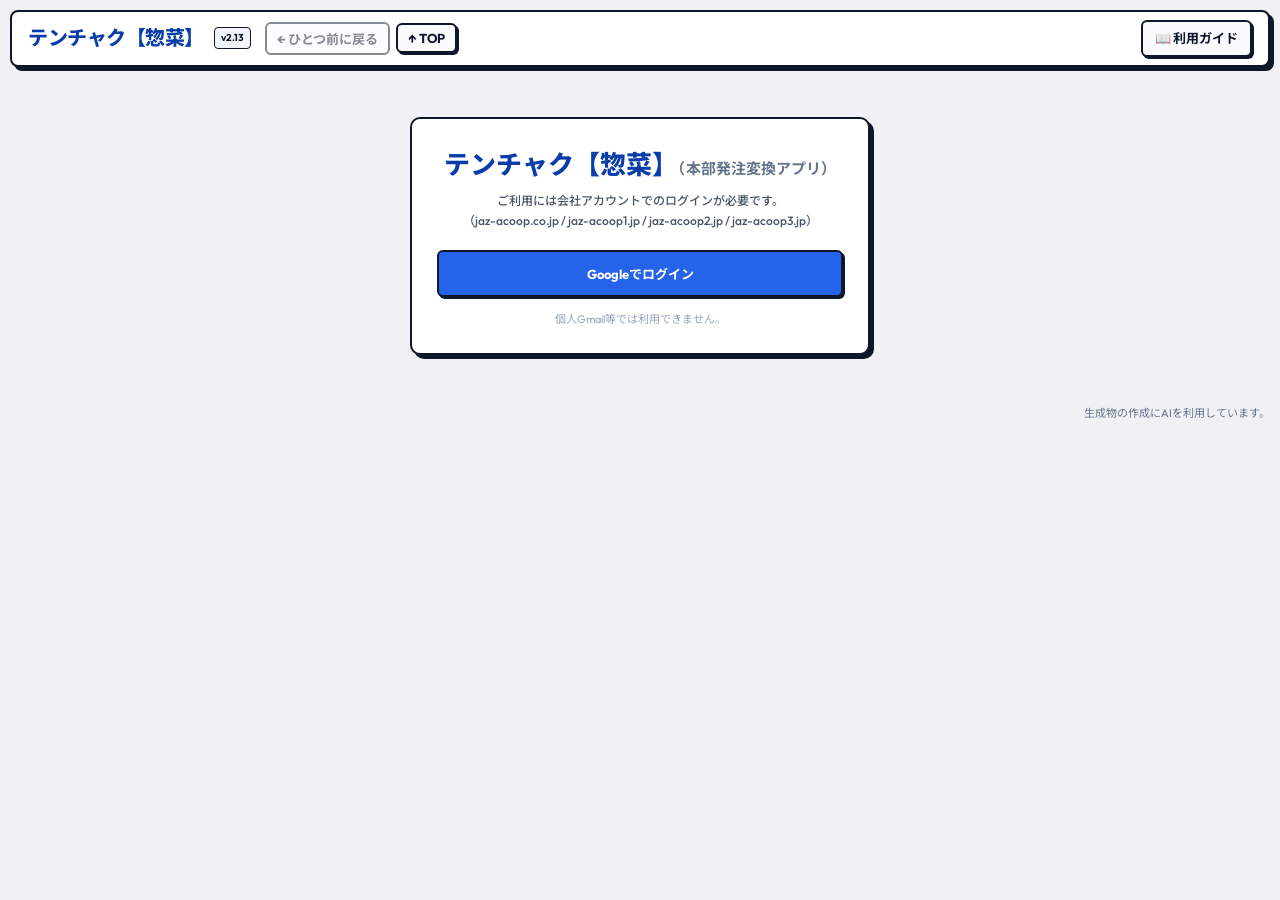
<file: index.html>
<!DOCTYPE html>
<html>
<head>
  <base target="_top">
  <meta charset="utf-8">
  <!-- v2.13: 電話でも幅に合わせて描く（前は 980 の幅で縮めて描いていた）。狭い幅では上の帯と絞り込みの帯を詰めて、表の枠に高さを残す（下の @media (max-width: 760px)） -->
  <meta name="viewport" content="width=device-width, initial-scale=1">
  <title>テンチャク【惣菜】</title>
  <!-- Google Fonts (Outfit & Noto Sans JP) -->
  <link rel="preconnect" href="https://fonts.googleapis.com">
  <link rel="preconnect" href="https://fonts.gstatic.com" crossorigin>
  <link href="https://fonts.googleapis.com/css2?family=Noto+Sans+JP:wght@400;500;700;900&family=Outfit:wght@400;500;600;700;800&display=swap" rel="stylesheet">
  <!-- Google Identity Services (GitHub Pages 版 4ドメイン認証) -->
  <script src="https://accounts.google.com/gsi/client" async defer></script>
  <!-- 待つ間・つながらないとき・空のときのハチ（v2.13）。共通の部品 _共通\ミツバチ の写し（make_copies.py が書く・手で直さない）。同じ所の物だけを読む（外から読む物は足さない） -->
  <link rel="stylesheet" href="mitsubachi.css?v=0.3.1">
  <script src="mitsubachi.js?v=0.3.1" defer></script>
  <script src="bee-demo.js?v=2.13" defer></script>

  <style>
    /* =========================================================================
     * Premium High-Contrast Light Theme Design System (v1.50)
     * ========================================================================= */
    :root {
      --font-primary: 'Outfit', 'Noto Sans JP', sans-serif;
      
      /* Color Palette (High-Contrast Light Theme) */
      --bg-main: hsl(220, 20%, 95%);
      --card-bg: #ffffff;
      --card-border: #0f172a;
      --card-border-thick: 2px solid #0f172a;
      
      --accent-blue: hsl(220, 90%, 35%);
      --accent-blue-hover: hsl(220, 90%, 45%);
      --accent-purple: hsl(270, 80%, 40%);
      --accent-emerald: hsl(160, 80%, 30%);
      --accent-amber: hsl(35, 90%, 40%);
      --accent-rose: hsl(350, 80%, 45%);
      
      --text-main: #0f172a;
      --text-muted: #475569;
      --text-dark: #0f172a;
      
      --shadow-solid: 4px 4px 0px 0px rgba(15, 23, 42, 1);
      --transition-base: all 0.2s ease-in-out;
    }

    * {
      /* 幅に枠線と内側の余白を含める。2026-11-12 まで box-spacing（打ち間違い）で効いておらず、
         外枠が画面より 20px 広くなり、発注の表の右端の縦のバーが画面の外に隠れていた */
      box-sizing: border-box;
      margin: 0;
      padding: 0;
    }

    body {
      font-family: var(--font-primary);
      background-color: var(--bg-main);
      color: var(--text-main);
      min-height: 100vh;
      overflow-x: hidden;
      line-height: 1.6;
    }

    /* Scrollbar Styling */
    ::-webkit-scrollbar {
      width: 12px;
      height: 12px;
    }
    ::-webkit-scrollbar-track {
      background: #e2e8f0;
      border: 1px solid #cbd5e1;
    }
    ::-webkit-scrollbar-thumb {
      background: #475569;
      border-radius: 4px;
      border: 2px solid #e2e8f0;
    }
    ::-webkit-scrollbar-thumb:hover {
      background: #0f172a;
    }

    /* Layout Container */
    .app-container {
      width: 100%;
      max-width: 100vw;
      margin: 0;
      padding: 10px;
      display: flex;
      flex-direction: column;
      gap: 10px;
    }

    header {
      display: flex;
      justify-content: space-between;
      align-items: center;
      background: var(--card-bg);
      border: var(--card-border-thick);
      padding: 8px 16px;
      border-radius: 8px;
      box-shadow: var(--shadow-solid);
    }

    .brand {
      display: flex;
      align-items: center;
      gap: 10px;
    }

    .brand-logo {
      font-size: 20px;
      font-weight: 800;
      color: var(--accent-blue);
      letter-spacing: -0.5px;
    }

    .system-badge {
      font-size: 10px;
      font-weight: 700;
      background: #f1f5f9;
      padding: 2px 6px;
      border-radius: 4px;
      border: 1.5px solid var(--card-border);
      color: var(--text-main);
    }

    .nav-actions {
      display: flex;
      gap: 10px;
      align-items: center;
    }

    .btn {
      font-family: var(--font-primary);
      font-size: 13px;
      font-weight: 700;
      padding: 6px 12px;
      border-radius: 6px;
      border: var(--card-border-thick);
      cursor: pointer;
      display: inline-flex;
      align-items: center;
      gap: 6px;
      transition: var(--transition-base);
      background: #ffffff;
      color: var(--text-main);
      box-shadow: 2px 2px 0px 0px rgba(15, 23, 42, 1);
    }

    .btn:active {
      transform: translate(1px, 1px);
      box-shadow: 1px 1px 0px 0px rgba(15, 23, 42, 1);
    }

    .btn-primary {
      background: #2563eb;
      color: #ffffff;
    }
    .btn-primary:hover {
      background: #1d4ed8;
    }

    .btn-secondary {
      background: #f8fafc;
      color: var(--text-main);
    }
    .btn-secondary:hover {
      background: #e2e8f0;
    }

    .btn-danger {
      background: #ef4444;
      color: #ffffff;
    }
    .btn-danger:hover {
      background: #dc2626;
    }

    .btn-refresh {
      padding: 6px 10px;
      background: #f1f5f9;
      font-size: 15px;
    }
    .btn:disabled { opacity: .5; cursor: default; box-shadow: none; transform: none; }

    /* 上の帯（v2.13）: ページを送っても上に残す（「← ひとつ前に戻る」「↑ TOP」を、いつも同じ所で押せる＝ui_design_principles 原則0） */
    header#topbar { position: sticky; top: 0; z-index: 900; gap: 10px; }
    .nav-fixed { display: flex; gap: 6px; align-items: center; margin-right: auto; margin-left: 4px; }
    .nav-fixed .nav-btn { white-space: nowrap; padding: 5px 10px; }
    /* 右上のアカウントのメニュー（▾）: ログイン中のアカウント・待つ間のハチの絵（もふ／むぎわら）・ハチの見本 */
    .acct-wrap { position: relative; }
    .acct-btn { font-size: 12px; font-weight: 700; color: #334155; background: #ffffff; border: 1.5px solid #94a3b8; border-radius: 6px; padding: 5px 10px; cursor: pointer; white-space: nowrap; max-width: 280px; overflow: hidden; text-overflow: ellipsis; }
    .acct-btn:hover { background: #f1f5f9; }
    .acct-menu { position: absolute; right: 0; top: calc(100% + 6px); z-index: 950; min-width: 300px; max-width: calc(100vw - 16px); background: #ffffff; border: var(--card-border-thick); border-radius: 8px; box-shadow: var(--shadow-solid); padding: 8px; font-size: 13px; }
    .acct-menu[hidden] { display: none; }
    .acct-menu .acct-who { padding: 4px 6px 8px; color: var(--text-muted); border-bottom: 1px solid #e2e8f0; word-break: break-all; }
    .acct-menu .acct-who b { color: var(--text-main); }
    .bee-pick { --mb-ink: var(--text-main); --mb-line: #cbd5e1; --mb-btn-edge: #1e3a8a; padding: 8px 4px 4px; }
    .bee-pick .bee-pick-title { margin: 0 6px 6px; font-weight: 700; font-size: 13px; }
    .bee-pick .mb-pick { padding: 0 6px; flex-wrap: nowrap; white-space: nowrap; }
    .bee-pick .mb-pick-note { margin: 6px 6px 0; }
    .bee-pick .bee-demo-open { display: block; width: 100%; text-align: left; background: none; border: 0; border-top: 1px dashed #cbd5e1; padding: 8px 6px 4px; margin-top: 8px; cursor: pointer; font: inherit; color: var(--text-main); }
    .bee-pick .bee-demo-open:hover { background: #eef2f7; }
    .bee-pick .bee-demo-open strong { display: block; font-size: 13px; }
    .bee-pick .bee-demo-open small { display: block; font-size: 12px; color: var(--text-muted); line-height: 1.45; }
    /* 新しい版の知らせ（ver.js と比べて違うとき・使っている途中だけ。開いた直後は黙って1回読み直す） */
    .ver-note { display: flex; flex-wrap: wrap; align-items: center; gap: 6px 12px; background: #fff7ed; border: 2px solid #c2410c; border-radius: 8px; padding: 8px 14px; font-size: 13px; font-weight: 700; color: #7c2d12; }
    .ver-note[hidden] { display: none; }
    @media (max-width: 760px) {
      /* 電話の幅: 上の帯は「名前・版」「戻る・TOP・アカウント・店・ガイド・…」の2〜3行・絞り込みは2列（表の枠に高さを残す） */
      .app-container { padding: 6px; gap: 6px; }
      header#topbar { flex-wrap: wrap; padding: 6px 8px; gap: 4px 6px; }
      .brand-logo { font-size: 17px; }
      .nav-fixed { margin: 0; }
      .nav-fixed .nav-btn, .nav-actions .btn { padding: 4px 8px; font-size: 12px; }
      .nav-actions { flex-wrap: wrap; justify-content: flex-start; gap: 4px; }
      #currentStoreDisplay { margin-right: 0 !important; font-size: 12px !important; padding: 3px 6px !important; }
      .acct-btn { max-width: 140px; padding: 4px 8px; }
      .filters-bar { display: grid; grid-template-columns: 1fr 1fr; gap: 6px 8px; padding: 8px 10px; }
      .filters-bar .filter-group { width: auto !important; min-width: 0; }
      .filters-bar .filter-group label { margin-bottom: 2px; }
      .filters-bar .select-custom, .filters-bar .input-custom { padding: 5px 8px; }
      .filter-actions { grid-column: 1 / -1; margin-left: 0; flex-wrap: wrap; gap: 6px; }
      .filter-actions .btn { padding: 4px 8px; font-size: 12px; }
    }

    /* Panels & Views */
    .panel {
      display: none;
      animation: fadeIn 0.15s ease-out forwards;
    }
    .panel.active {
      display: block;
    }

    @keyframes fadeIn {
      from { opacity: 0; transform: translateY(3px); }
      to { opacity: 1; transform: translateY(0); }
    }

    /* Screen 1: Login View */
    .login-box {
      max-width: 460px;
      margin: 40px auto;
      background: var(--card-bg);
      border: var(--card-border-thick);
      padding: 25px;
      border-radius: 10px;
      box-shadow: var(--shadow-solid);
      text-align: center;
    }

    .login-logo {
      font-size: 26px;
      font-weight: 800;
      color: var(--accent-blue);
      margin-bottom: 6px;
    }

    .login-subtitle {
      font-size: 12px;
      font-weight: 500;
      color: var(--text-muted);
      margin-bottom: 20px;
    }

    .form-group {
      margin-bottom: 16px;
      text-align: left;
    }

    .form-group label {
      display: block;
      font-size: 12px;
      font-weight: 700;
      margin-bottom: 4px;
      color: var(--text-dark);
    }

    .select-custom, .input-custom {
      width: 100%;
      background: #ffffff;
      border: var(--card-border-thick);
      border-radius: 6px;
      padding: 8px 12px;
      color: var(--text-main);
      font-family: var(--font-primary);
      font-weight: 500;
      font-size: 13px;
      outline: none;
      transition: var(--transition-base);
    }

    .select-custom:focus, .input-custom:focus {
      box-shadow: 0 0 0 3px rgba(37, 99, 235, 0.2);
      border-color: #2563eb;
    }

    /* Screen 2: Dashboard View */
    .main-workspace {
      display: flex;
      flex-direction: column;
      gap: 10px;
      width: 100%;
      min-width: 0;
    }

    /* Filters Bar */
    .filters-bar {
      display: flex;
      flex-wrap: wrap;
      gap: 10px;
      background: var(--card-bg);
      border: var(--card-border-thick);
      border-radius: 8px;
      padding: 10px 15px;
      align-items: flex-end;
      box-shadow: var(--shadow-solid);
    }

    /* 各フィルタは画面幅いっぱいに伸ばさず、適度な固定幅でヘッダに整列させる */
    .filter-group {
      flex: 0 0 auto;
    }

    .filter-group .select-custom,
    .filter-group .input-custom {
      width: 100%;
    }

    .filter-group label {
      display: block;
      font-size: 11px;
      font-weight: 700;
      color: var(--text-dark);
      margin-bottom: 4px;
      white-space: nowrap;
    }

    .filter-actions {
      display: flex;
      gap: 8px;
      align-items: center;
      margin-left: auto; /* ボタン群を右端へ寄せる */
    }

    /* Grid Container */
    .grid-container {
      background: var(--card-bg);
      border: var(--card-border-thick);
      border-radius: 8px;
      padding: 0;
      box-shadow: var(--shadow-solid);
      overflow: auto;
      width: 100%;
      /* 下の「画面に収める」が効かない低い画面だけの形: ページを送れば表の枠が画面いっぱいに収まり、下の横のバーまで見える。
         v2.13: 上の帯がページを送っても上に残る（sticky）ので、その高さ（約 55px）といちばん下の1行の分を引く＝見出しの行が上の帯の下に隠れない */
      max-height: calc(100vh - 100px);
    }

    /* 発注の表の画面は、画面の高さにぴったり収める（2026-11-12）。
       上の帯と選ぶ帯の実際の高さ（折り返し・文字の大きさで変わる）を引いた残りを表の枠に渡すので、
       枠の下端と横のバーがいつも画面の中にあり、ページは縦に送らない（送るのは表の枠の中だけ）。
       画面の切り替え（showPanel）で .fit-screen を付け外しする。 */
    @media (min-height: 480px) {
      .app-container.fit-screen {
        height: 100vh;
        height: 100dvh;
      }
      .app-container.fit-screen > #dashboardPanel.active {
        flex: 1 1 auto;
        min-height: 0;
        display: flex;
        flex-direction: column;
      }
      .app-container.fit-screen .main-workspace {
        flex: 1 1 auto;
        min-height: 0;
      }
      .app-container.fit-screen .grid-container {
        flex: 0 1 auto;
        min-height: 0;
        max-height: none;
      }
    }

    .grid-table {
      /* 内容ぶんの幅だけにする。min-width:100% を付けると列数が少ないとき
         余った横幅が各列に配分されて1列が異常に太くなるため付けない。 */
      width: max-content;
      border-collapse: separate;
      border-spacing: 0;
      font-size: 13px;
    }

    /* Table Headers */
    .grid-table th {
      background: #1e3a8a;
      color: #ffffff;
      border-bottom: 2px solid var(--card-border);
      border-right: 1px solid var(--card-border);
      padding: 8px 10px;
      font-weight: 700;
      text-align: center;
      position: sticky;
      top: 0;
      z-index: 10;
      box-shadow: 0 1px 0 rgba(0,0,0,0.5);
      font-size: 13px;
    }

    .grid-table th:first-child {
      left: 0;
      z-index: 20;
      border-right: 2px solid var(--card-border);
    }

    .product-header-content {
      display: flex;
      flex-direction: column;
      align-items: center;
      gap: 6px;
      min-width: 90px;
      max-width: 150px;
    }

    .product-title {
      font-weight: 800;
      white-space: normal;
      word-break: break-all;
      font-size: 13px;
      line-height: 1.25;
      text-align: center;
      display: -webkit-box;
      -webkit-line-clamp: 3;
      -webkit-box-orient: vertical;
      overflow: hidden;
      text-overflow: ellipsis;
      max-height: 48px;
    }

    .product-specs {
      font-size: 10px;
      font-weight: 700;
      color: #cbd5e1;
    }

    .product-cost {
      font-size: 11px;
      color: #34d399;
      font-weight: 700;
    }

    .pin-btn {
      background: #ffffff;
      border: 1px solid var(--card-border);
      color: var(--text-dark);
      cursor: pointer;
      font-size: 11px;
      padding: 2px 5px;
      border-radius: 4px;
      transition: var(--transition-base);
      margin-top: 2px;
      font-weight: 700;
      line-height: 1;
    }
    .pin-btn:hover {
      background: #f1f5f9;
    }
    
    /* Pinned th contrast fix */
    .pinned {
      background: #eff6ff !important;
      color: #1e3a8a !important;
    }
    .pinned span {
      color: #1e3a8a !important;
    }
    .pinned .product-title {
      color: #1e3a8a !important;
      font-weight: 900;
    }
    .pinned .product-specs {
      color: #475569 !important;
    }
    .pinned .product-cost {
      color: #2563eb !important;
    }
    .pinned .pin-btn {
      border-color: #1e3a8a !important;
      color: #1e3a8a !important;
      background-color: #ffffff !important;
    }

    /* Table Rows & Cells */
    .grid-table td {
      border-bottom: 1px solid var(--card-border);
      border-right: 1px solid var(--card-border);
      padding: 10px 14px;
      text-align: center;
      font-weight: 700;
      color: var(--text-dark);
      background-color: #ffffff;
      font-size: 14px;
    }

    .grid-table tr:hover td {
      background-color: #f8fafc;
    }

    /* Sticky Date Column */
    .grid-table td:first-child {
      position: sticky;
      left: 0;
      background: #cbd5e1;
      font-weight: 800;
      border-right: 2px solid var(--card-border);
      z-index: 5;
      text-align: center;
      white-space: nowrap;
      font-size: 13px;
      transition: background 0.15s;
    }

    /* Daily Cost Total Column */
    .grid-table td:last-child, .grid-table th:last-child {
      border-left: 2px solid var(--card-border);
      font-weight: 800;
      background-color: #e2e8f0;
      min-width: 90px;
      font-size: 13px;
    }

    /* 「日別合計(原価額)」ヘッダは他の見出しと同じ濃紺＋白文字にする
       （薄灰背景に白文字が乗って読めなくなる不具合の修正） */
    .grid-table th:last-child {
      background-color: #1e3a8a;
      color: #ffffff;
    }

    /* Qty cells styling */
    .cell-qty {
      font-weight: 800;
      position: relative;
      cursor: pointer;
    }

    .cell-qty.has-value {
      background: #dbeafe;
      color: #1e40af;
      border: 1px solid #1e40af;
    }

    .cell-qty.has-value:hover {
      background: #bfdbfe;
    }

    /* Alert Badge inside Grid */
    .cell-alert-badge {
      position: absolute;
      top: 1px;
      right: 1px;
      width: 8px;
      height: 8px;
      border-radius: 50%;
      background: #d97706;
      border: 1px solid #000000;
    }

    /* Memo Indicator inside Grid */
    .cell-memo-indicator {
      position: absolute;
      bottom: 2px;
      right: 2px;
      font-size: 9px;
    }

    /* Totals Row */
    .grid-total-row td {
      background: #cbd5e1;
      font-weight: 800;
      border-top: 2px solid var(--card-border);
      padding: 10px 14px;
      font-size: 13px;
    }
    .grid-total-row td:first-child {
      z-index: 6;
      background: #94a3b8;
    }
    .grid-total-row td:last-child {
      background: #94a3b8;
    }

    /* Tooltip */
    .cell-qty .tooltip {
      visibility: hidden;
      width: 240px;
      background: #0f172a;
      border: 2px solid #ffffff;
      color: #ffffff;
      text-align: left;
      border-radius: 6px;
      padding: 10px;
      position: absolute;
      z-index: 100;
      bottom: 125%;
      left: 50%;
      margin-left: -120px;
      opacity: 0;
      transition: opacity 0.15s;
      box-shadow: 0 4px 15px rgba(0,0,0,0.4);
      font-size: 11px;
      pointer-events: none;
      line-height: 1.4;
    }

    .cell-qty:hover .tooltip {
      visibility: visible;
      opacity: 1;
    }

    /* 吹き出しは表に1つ（v2.11）。マスへ動かした直後だけ透明にして、前と同じ 0.15 秒で浮かび上がらせる（:hover より後に置く） */
    .cell-qty .tooltip.tip-enter {
      opacity: 0;
      transition: none;
    }

    .cell-qty .tooltip hr {
      border: 0;
      border-top: 1px solid rgba(255,255,255,0.2);
      margin: 6px 0;
    }

    /* Widget lists in modals */
    .widget-modal-list {
      display: flex;
      flex-direction: column;
      gap: 10px;
    }
    .widget-modal-item {
      border: var(--card-border-thick);
      border-radius: 6px;
      padding: 12px;
      background: #f8fafc;
      font-size: 13px;
    }

    /* Screen 3: Admin Import View */
    .admin-box {
      max-width: 650px;
      margin: 30px auto;
      background: var(--card-bg);
      border: var(--card-border-thick);
      padding: 25px;
      border-radius: 10px;
      box-shadow: var(--shadow-solid);
    }

    .admin-title {
      font-size: 20px;
      font-weight: 800;
      margin-bottom: 15px;
      display: flex;
      align-items: center;
      gap: 8px;
      color: var(--accent-blue);
    }

    .description-box {
      background: #f8fafc;
      border: 2px solid var(--card-border);
      border-radius: 6px;
      padding: 12px;
      margin-bottom: 15px;
      font-size: 12px;
      font-weight: 500;
      color: var(--text-dark);
      line-height: 1.5;
    }

    .file-select-layout {
      display: flex;
      gap: 8px;
      align-items: center;
    }

    /* 長い待ちの幕（v2.13・ハチ）: 押した直後は透明（押せなくするだけ）。0.3 秒を超えたら薄く敷いて、字の横に 8 の字に飛ぶハチのカード。
       8 秒で字の下に「時間がかかっています」。30 秒は通信を打ち切って、同じ幕にハチの困り顔・理由・「もう一度」（やり直せば直る失敗だけ）。
       幕を出すか消すかは今までどおり style.display（flex／none）。ハチの部品が読めない端末は、前と同じ回る印と字。
       前の版の「ぼかし」（backdrop-filter）は、ハチが動く間に毎コマ下の画面を描き直すので外した */
    .loading-overlay {
      position: fixed;
      top: 0;
      left: 0;
      width: 100%;
      height: 100%;
      background: transparent;
      z-index: 9999;
      display: none;
      justify-content: center;
      align-items: center;
      padding: 12px;
    }
    .loading-overlay.is-shown { background: rgba(255, 255, 255, 0.72); }
    .loading-overlay.is-error { background: rgba(226, 232, 240, 0.82); }
    .loading-card {
      --mb-surface: #ffffff; --mb-ink: var(--text-main); --mb-muted: var(--text-muted); --mb-line: #cbd5e1;
      --mb-btn-bg: #2563eb; --mb-btn-ink: #ffffff; --mb-btn-edge: #0f172a;
      background: #ffffff; border: var(--card-border-thick); border-radius: 10px; box-shadow: var(--shadow-solid); max-width: min(560px, 100%);
    }
    .loading-overlay:not(.is-shown) .loading-card { visibility: hidden; }
    .loading-overlay.is-plain .loading-card { display: flex; align-items: center; gap: 14px; padding: 14px 20px; }   /* 部品が読めない端末（前の形） */
    .loading-plain-err { display: grid; gap: 8px; justify-items: start; padding: 14px 20px; }
    .loading-plain-err p { margin: 0; color: var(--text-muted); }

    /* 空（発注データがまだ無い・絞り込みに当たらない）: 表の中の1行でなく、表の枠の中にカード（止まったハチ・ひとこと・次の一手） */
    .grid-empty { --mb-surface: #ffffff; --mb-ink: var(--text-main); --mb-muted: var(--text-muted); --mb-line: #cbd5e1;
      --mb-btn-bg: #2563eb; --mb-btn-ink: #ffffff; --mb-btn-edge: #0f172a; padding: 28px 16px; display: flex; justify-content: center; }
    .grid-empty[hidden] { display: none; }
    .grid-empty .mb-empty { max-width: 560px; }
    .grid-empty-plain { display: grid; gap: 8px; justify-items: start; max-width: 560px; }
    .grid-empty-plain p { margin: 0; color: var(--text-muted); }

    .spinner {
      width: 50px;
      height: 50px;
      border: 5px solid #e2e8f0;
      border-top-color: var(--accent-blue);
      border-radius: 50%;
      animation: spin 1s linear infinite;
    }

    @keyframes spin {
      to { transform: rotate(360deg); }
    }

    .loading-text {
      font-size: 16px;
      font-weight: 700;
      color: var(--text-dark);
    }

    /* Modal Styling */
    .modal {
      position: fixed;
      top: 0;
      left: 0;
      width: 100%;
      height: 100%;
      background: rgba(15, 23, 42, 0.6);
      backdrop-filter: blur(2px);
      z-index: 1000;
      display: none;
      justify-content: center;
      align-items: center;
    }

    .modal-content {
      background: var(--card-bg);
      border: var(--card-border-thick);
      border-radius: 10px;
      width: 440px;
      padding: 25px;
      box-shadow: var(--shadow-solid);
      animation: zoomIn 0.15s ease-out;
    }

    @keyframes zoomIn {
      from { transform: scale(0.96); opacity: 0; }
      to { transform: scale(1); opacity: 1; }
    }

    .modal-header {
      font-size: 16px;
      font-weight: 800;
      margin-bottom: 12px;
      color: var(--text-dark);
      border-bottom: 2px solid var(--card-border);
      padding-bottom: 6px;
    }

    .modal-body {
      margin-bottom: 15px;
    }

    .modal-footer {
      display: flex;
      justify-content: flex-end;
      gap: 10px;
    }

    /* Alert / Success Toast */
    .toast {
      position: fixed;
      bottom: 20px;
      right: 20px;
      padding: 12px 24px;
      border-radius: 6px;
      border: var(--card-border-thick);
      color: #ffffff;
      font-weight: 700;
      z-index: 10000;
      box-shadow: var(--shadow-solid);
      transform: translateY(100px);
      opacity: 0;
      transition: all 0.2s ease;
      font-size: 13px;
    }

    .toast.show {
      transform: translateY(0);
      opacity: 1;
    }

    .toast-success {
      background: var(--accent-emerald);
    }
    
    .toast-error {
      background: var(--accent-rose);
    }
    
    .toast-warning {
      background: var(--accent-amber);
      color: #ffffff;
    }

    /* 待ちのカードを、待っている所（本文の場所）の真ん中に（番号表 0.2.8 と同じ型・ハチの見本の「利用ガイドを開くとき」） */
    .wait-place { flex: 1; min-height: 100%; display: flex; align-items: center; justify-content: center; padding: 16px;
      --mb-surface: #ffffff; --mb-ink: var(--text-main); --mb-muted: var(--text-muted); --mb-line: #cbd5e1; --mb-btn-bg: #2563eb; --mb-btn-ink: #ffffff; --mb-btn-edge: #0f172a; }
    .wait-place .mb-wait, .wait-place .mb-err { background: #ffffff; border: 1px solid #cbd5e1; border-radius: 12px; box-shadow: 0 4px 12px rgba(0, 0, 0, .08); max-width: min(560px, 100%); }
    /* ハチの見本（v2.13・番号表 0.2.9 と同じ形）: 上の帯と同じ所に見本の帯・左に場面の一覧（14）・場面の上に進める釦と説明（大きめ）。
       本物の幕（#loadingOverlay）は、見本の間だけ場面の置き場（一覧の右・説明の下）に収める（bee-demo.js が上と左を決める） */
    body.bee-demo-on .loading-overlay { top: var(--bd-top, 0px); left: var(--bd-left, 0px); width: auto; height: auto; right: 0; bottom: 0; }
    body.bee-demo-on .app-container { visibility: hidden; }   /* 見本の間、元の画面は見本の下（押せない）＝見えない形にする（形は残す＝見本の帯の位置を「← ひとつ前に戻る」に合わせるのに使う）。戻ると元のまま */
    .bee-demo-bar { position: fixed; top: 0; left: 0; right: 0; z-index: 10002; display: flex; align-items: center; gap: 8px 10px; flex-wrap: wrap; padding: 6px 26px; min-height: 44px; background: #2b2418; color: #ffffff; }
    .bee-demo-bar .bd-badge { background: #f0b531; color: #3b2a1a; border-radius: 6px; padding: 1px 8px; font-weight: 800; font-size: 13.5px; white-space: nowrap; }
    .bee-demo-bar .bd-nav { margin-right: 0; }
    .bee-demo-bar .bd-lead { font-size: 14px; min-width: 0; }
    .bee-demo-bar .bd-keys { margin-left: auto; font-size: 13px; opacity: .9; white-space: nowrap; }
    .bee-demo-list { position: fixed; left: 0; bottom: 0; width: 250px; z-index: 10001; overflow: auto; overscroll-behavior: contain; padding: 8px 8px 16px; background: #fffdf5; border-right: 1px solid #e8d49a; }
    .bee-demo-list[hidden] { display: none; }
    .bee-demo-list .bdl-title { margin: 2px 6px 4px; font-weight: 800; font-size: 15px; color: #3b2a1a; }
    .bee-demo-list .bdl-head { margin: 8px 6px 2px; font-size: 13px; font-weight: 700; color: #6b4e16; }
    .bee-demo-list .bdl-item { display: flex; align-items: center; gap: 8px; width: 100%; min-height: 38px; margin-bottom: 2px; padding: 4px 8px; text-align: left; background: none; border: 0; border-left: 4px solid transparent; border-radius: 6px; color: var(--text-main); font: inherit; font-size: 14.5px; cursor: pointer; }
    .bee-demo-list .bdl-item:hover { background: #fff1c9; }
    .bee-demo-list .bdl-item[aria-current="step"] { background: #ffe8a3; border-left-color: #c98a06; font-weight: 700; }
    .bee-demo-list .bdl-n { flex: none; display: inline-flex; align-items: center; justify-content: center; width: 24px; height: 24px; border-radius: 50%; background: #ffffff; border: 1px solid #c98a06; color: #6b4e16; font-size: 12.5px; font-weight: 700; font-variant-numeric: tabular-nums; }
    .bee-demo-list .bdl-item[aria-current="step"] .bdl-n { background: #c98a06; color: #ffffff; }
    .bee-demo-list.is-drop { width: auto; right: 0; bottom: auto; max-height: 60vh; border-right: 0; border-bottom: 1px solid #e8d49a; box-shadow: 0 8px 18px rgba(0, 0, 0, .18); }
    .bee-demo-cap { position: fixed; left: 0; right: 0; z-index: 10001; display: grid; gap: 4px; padding: 10px 18px; background: #fff8e1; color: #3b2a1a; border-bottom: 1px solid #e8d49a; }
    .bee-demo-cap .bd-row { display: flex; align-items: center; flex-wrap: wrap; gap: 6px 8px; }
    .bee-demo-cap .btn { min-height: 38px; }
    .bee-demo-cap .btn[hidden] { display: none; }
    .bee-demo-cap .bd-count { min-width: 4.2em; text-align: center; font-size: 22px; font-weight: 800; font-variant-numeric: tabular-nums; white-space: nowrap; }
    .bee-demo-cap .bd-autobox { display: inline-flex; align-items: center; gap: 6px; margin-left: auto; }
    .bee-demo-cap .bd-auto[aria-pressed="true"], .bee-demo-cap .bd-pause[aria-pressed="true"] { background: #f0b531; color: #3b2a1a; }
    .bee-demo-cap .bd-left { font-size: 14px; font-variant-numeric: tabular-nums; white-space: nowrap; min-width: 0; }
    .bee-demo-cap .bd-title { display: flex; align-items: baseline; flex-wrap: wrap; gap: 4px 10px; margin-top: 4px; }
    .bee-demo-cap .bd-style { border: 1px solid #c98a06; border-radius: 999px; padding: 0 10px; font-size: 14px; white-space: nowrap; background: #ffffff; }
    .bee-demo-cap .bd-name { font-size: 21px; }
    .bee-demo-cap .bd-when { margin: 0; font-size: 17px; line-height: 1.5; max-width: 60em; }
    .bee-demo-cap .bd-note { margin: 0; font-size: 14px; color: #5d4a1f; max-width: 70em; }
    .bee-demo-cap .bd-note[hidden], .bee-demo-cap .bd-still[hidden] { display: none; }
    .bee-demo-cap .bd-still { margin: 0; font-size: 14px; font-weight: 700; }
    .bee-demo-shield { position: fixed; inset: 0; z-index: 9990; background: transparent; }
    .bee-demo-stage { position: fixed; left: 0; right: 0; bottom: 0; z-index: 9995; background: var(--bg-main); overflow: auto; }
    .bee-demo-stage.is-guide { background: #ffffff; display: flex; flex-direction: column; }
    @media (max-width: 760px) {
      .bee-demo-bar { padding: 5px 8px; gap: 4px 8px; }
      .bee-demo-bar .bd-lead, .bee-demo-bar .bd-keys { display: none; }   /* スマホの幅: 帯は ← 元の画面へ戻る と名前だけ（キーは無い） */
      .bee-demo-cap { padding: 8px 10px; }
      .bee-demo-cap .bd-count { font-size: 19px; min-width: 3.6em; }
      .bee-demo-cap .bd-autobox { margin-left: 0; }
      .bee-demo-cap .bd-long { display: none; }
      .bee-demo-cap .bd-name { font-size: 18px; }
      .bee-demo-cap .bd-when { font-size: 15.5px; }
    }
    /* 生成AIを使ったことの明示（社内の生成AI利用ガイドライン 6.(4)・画面のいちばん下に小さく1行） */
    .genai-credit { margin: 0; text-align: right; font-size: 11px; color: #64748b; }
    @media print { .genai-credit { display: block; } .nav-fixed, .acct-wrap, .ver-note { display: none !important; } }
  </style>
</head>
<body>

  <!-- 長い待ちの幕（v2.13）: 中のカード（ハチと字・やり直せば直る失敗の「もう一度」）は台本が入れる -->
  <div class="loading-overlay" id="loadingOverlay">
    <div class="loading-card" id="loadingCard"></div>
  </div>

  <div class="app-container">
    <!-- Header -->
    <header id="topbar">
      <div class="brand">
        <div class="brand-logo">テンチャク【惣菜】</div>
        <div class="system-badge" id="versionBadge" title="画面 v2.13（窓口の版はログインのあとに出ます）">v2.13</div>
      </div>
      <!-- ひとつ前に戻る・TOP（v2.13）: 上の帯と一緒にいつも同じ所（原則0）。ひとつ前＝管理者同期 → 発注の表 → 店の選択 -->
      <nav class="nav-fixed" aria-label="戻る">
        <button type="button" class="btn btn-secondary nav-btn" id="navBack" onclick="navBack_()" disabled>← ひとつ前に戻る</button>
        <button type="button" class="btn btn-secondary nav-btn" id="navTop" onclick="navTop_()" title="ページと表を、いちばん上へ">↑ TOP</button>
      </nav>
      <div class="nav-actions">
        <!-- 右上のアカウントのメニュー（v2.13）: ログイン中のアカウント・待つ間のハチの絵・ハチの見本 -->
        <span class="acct-wrap" id="acctWrap" style="display: none;">
          <button type="button" class="acct-btn" id="acctBtn" aria-haspopup="true" aria-expanded="false" aria-controls="acctMenu" onclick="toggleAcctMenu_()"><span id="userEmailDisplay" title="接続中のアカウント"></span> ▾</button>
          <div class="acct-menu" id="acctMenu" hidden>
            <div class="acct-who">ログイン中: <b id="acctMenuEmail"></b></div>
            <div class="bee-pick" id="beePick"></div>
          </div>
        </span>
        <span id="currentStoreDisplay" style="font-size: 14px; font-weight: 900; display: none; color: #1e3a8a; background: #dbeafe; padding: 4px 10px; border-radius: 6px; border: 1.5px solid #1e3a8a; margin-right: 12px;"></span>
        <!-- 利用ガイドは別のページ（guide.html・新しいタブ）。本文はログインの後に窓口から受け取る（v2.12） -->
        <a class="btn btn-secondary" id="guideLink" href="guide.html" target="_blank" rel="noopener" style="text-decoration: none;">📖 利用ガイド</a>
        <button class="btn btn-secondary" id="adminViewBtn" onclick="openAdminPanel()" style="display: none;">⚙ 管理者同期</button>
        <button class="btn btn-danger" id="logoutBtn" style="display: none;" onclick="logout()">ログアウト</button>
      </div>
    </header>

    <!-- 新しい版の知らせ（v2.13・ver.js と比べる）: 使っている途中に新しい版が出たときだけ。見ている所は消さない -->
    <div class="ver-note" id="verNote" role="status" hidden>
      <span id="verNoteText"></span>
      <button type="button" class="btn btn-primary" id="verNoteBtn" onclick="location.reload()">読み直す</button>
    </div>

    <!-- Main Screens -->
    
    <!-- Screen 0: Google 4ドメイン認証 -->
    <div class="panel active" id="authPanel">
      <div class="login-box">
        <div class="login-logo">テンチャク【惣菜】<span style="font-size:15px; font-weight:700; color:#64748b;">（本部発注変換アプリ）</span></div>
        <div class="login-subtitle">ご利用には会社アカウントでのログインが必要です。<br>（jaz-acoop.co.jp / jaz-acoop1.jp / jaz-acoop2.jp / jaz-acoop3.jp）</div>

        <button class="btn btn-primary" id="googleLoginBtn" style="width: 100%; justify-content: center; padding: 12px;" onclick="startGoogleLogin()">
          Googleでログイン
        </button>

        <p id="authError" style="display:none; margin-top:14px; font-size:12px; font-weight:700; color:#b91c1c; background:#fef2f2; border:1.5px solid #dc2626; border-radius:6px; padding:8px 10px; text-align:left;"></p>
        <p style="font-size:11px; color:#94a3b8; margin-top:14px;">個人Gmail等では利用できません。</p>
      </div>
    </div>

    <!-- Screen 1: Login View (店舗選択) -->
    <div class="panel" id="loginPanel">
      <div class="login-box">
        <div class="login-logo">テンチャク【惣菜】<span style="font-size:15px; font-weight:700; color:#64748b;">（本部発注変換アプリ）</span></div>
        <div class="login-subtitle">仕入先ごとの本部発注書を、店舗別・日付別のわかりやすい一覧に切り替えて確認できます。ご自身の店舗を選んで接続してください。</div>

        <div class="form-group">
          <label for="storeSelect">確認する店舗を選択</label>
          <select class="select-custom" id="storeSelect">
            <option value="">店舗を読み込んでいます...</option>
          </select>
        </div>

        <button class="btn btn-primary" style="width: 100%; justify-content: center; padding: 12px;" onclick="login()">
          選択した店舗で接続
        </button>

        <a class="btn btn-secondary" id="guideLinkStore" href="guide.html" target="_blank" rel="noopener" style="width: 100%; justify-content: center; padding: 10px; margin-top: 10px; text-decoration: none;">
          📖 利用ガイド
        </a>

        <!-- ログイン中のアカウントと、この端末のログインを消すボタン（v2.11: ログインは7日続くので、共用のパソコンで替えられるように） -->
        <div id="accountLine" style="display: none; margin-top: 16px; padding-top: 12px; border-top: 1px solid #e2e8f0; text-align: left; font-size: 12px; color: #475569; line-height: 1.6;">
          ログイン中: <b id="accountEmail" style="color: #0f172a;"></b>
          <button class="btn btn-secondary" id="signOutBtn" style="display: block; width: 100%; justify-content: center; padding: 8px; margin-top: 8px; font-size: 12px;" onclick="signOut()">別のアカウントでログインし直す（この端末のログインを消す）</button>
          <span style="display: block; margin-top: 4px; font-size: 11px; color: #64748b;">ログインは7日続きます。共用のパソコンで本部の方が使ったあとは、これを押してください。</span>
        </div>

        <!-- 開発者向け診断（既定は畳む。開かなければ内容は見えず、APIも呼ばない）。v2.12: 本部の方だけに出す（窓口も本部だけに返す） -->
        <details id="devPanel" style="display: none; margin-top: 30px; text-align: left;" ontoggle="onDevPanelToggle_(this)">
          <summary style="cursor: pointer; font-size: 11px; color: #94a3b8; user-select: none;">開発者向け診断（クリックで開く）</summary>
          <div style="border: 1px dashed #cbd5e1; padding: 15px; background: #f8fafc; border-radius: 8px; font-size: 11px; font-family: monospace; margin-top: 8px;">
            <div id="debugContent" style="white-space: pre-wrap; max-height: 200px; overflow-y: auto; color: #475569;">開くと診断情報を読み込みます…</div>
          </div>
        </details>
      </div>
    </div>

    <!-- Screen 2: Dashboard View -->
    <div class="panel" id="dashboardPanel">
      <div class="main-workspace">
        
        <!-- Filters Bar -->
        <div class="filters-bar">
          <div class="filter-group" style="width: 210px;">
            <label for="headerStoreSelect">店舗（切替）</label>
            <select class="select-custom" id="headerStoreSelect" onchange="switchStore()">
              <option value="">店舗を選択...</option>
            </select>
          </div>
          <div class="filter-group" style="width: 120px;">
            <label for="deptSelect">部門</label>
            <select class="select-custom" id="deptSelect" onchange="loadDashboardData()">
              <option value="惣菜">惣菜部門</option>
            </select>
          </div>
          <div class="filter-group" style="width: 150px;">
            <label for="monthFilter">対象月</label>
            <select class="select-custom" id="monthFilter" onchange="onMonthChange()">
              <option value="">読み込み中...</option>
            </select>
          </div>
          <div class="filter-group" style="width: 170px;">
            <label for="supplierFilter">取引先</label>
            <select class="select-custom" id="supplierFilter" onchange="applyFilters()">
              <option value="">すべて</option>
            </select>
          </div>
          <div class="filter-group" style="width: 190px;">
            <label for="searchFilter">商品検索</label>
            <input type="text" class="input-custom" id="searchFilter" placeholder="品名・コード" oninput="applyFilters()">
          </div>

          <div class="filter-actions">
            <button class="btn btn-secondary" id="alertsBtn" onclick="openAlertsModal()">🔔 アラート</button>
            <button class="btn btn-secondary" id="favoritesBtn" onclick="openFavoritesModal()">🌟 よく見る商品</button>
            <button class="btn btn-primary" onclick="exportToExcel()">📊 Excel保存</button>
          </div>
        </div>
        
        <!-- Grid Table Container -->
        <div class="grid-container">
          <!-- 空（v2.13）: 発注データがまだ無い・絞り込みに当たらないときは、表の代わりに止まったハチとひとことと次の一手（表の中の1行にしない） -->
          <div class="grid-empty" id="gridEmpty" hidden></div>
          <table class="grid-table" id="gridTable">
            <!-- 読み込み時に表示 -->
          </table>
        </div>
        
      </div>
    </div>

    <!-- Screen 3: Admin Import View -->
    <div class="panel" id="adminPanel">
      <div class="admin-box">
        <div class="admin-title">
          <span>⚙</span> 管理者Googleドライブ同期
          <!-- 戻る導線は画面上部にも置く（下部の4ボタンに埋もれ、危険な「DB全初期化」の隣で見つけにくいため） -->
          <button class="btn btn-secondary" onclick="showDashboard()" title="通常の発注一覧画面に戻ります"
                  style="margin-left:auto; font-size:13px; font-weight:700;">← ダッシュボードに戻る</button>
        </div>
        
        <div class="description-box">
          <p><strong>使い方:</strong></p>
          <p>1. 配布された本部発注書ExcelファイルをGoogleドライブにアップロードし、<strong>Googleスプレッドシート</strong>形式に変換して保存します。</p>
          <p>2. 下記の「同期する発注書ファイル」一覧から、該当するスプレッドシートを選択します（直近で更新したものが上部に並びます）。</p>
          <p>3. 「発注データを同期」ボタンをクリックすると、自動で解析され、店舗側の時系列グリッドに即座に反映されます。</p>
          <p>※<strong>同一ファイルを再同期（上書き）しても、データが重複することはありません。</strong>月が異なる過去ファイルをインポートすると、過去の月別履歴として追加格納され、店舗主任が月を選択して確認できるようになります。</p>
        </div>
        
        <div class="form-group">
          <label for="importDept">取り込む部門</label>
          <select class="select-custom" id="importDept">
            <option value="惣菜">惣菜部門</option>
            <option value="精肉">精肉部門</option>
            <option value="鮮魚">鮮魚部門</option>
          </select>
        </div>
        
        <div class="form-group">
          <label for="driveFileSelect">同期する発注書ファイル (Googleドライブ内)</label>
          <div class="file-select-layout">
            <select class="select-custom" id="driveFileSelect" style="flex: 1;">
              <option value="">ファイルを検索中...</option>
            </select>
            <button class="btn btn-secondary btn-refresh" onclick="scanDriveFiles()" title="Googleドライブのファイルの一覧を読み直す">🔄</button>
          </div>
        </div>
        
        <div style="display: flex; gap: 12px; justify-content: flex-end; margin-top: 25px; flex-wrap: wrap;">
          <!-- 全消しは管理者だけ（v2.12: 管理者のアカウントにだけ出す。本当の関所は窓口） -->
          <button class="btn btn-danger" id="clearDbBtn" onclick="runClearDatabase()" style="display: none; margin-right: auto;">⚠️ DB全初期化</button>
          <button class="btn btn-secondary" onclick="runInspectStructure()" title="選択した元ファイルの見出し構造を生ダンプします（決め打ち修正の前に原本を確認するための診断）">🔬 見出し構造を診断</button>
          <button class="btn btn-primary" onclick="runImport()">発注データを同期</button>
        </div>

        <pre id="inspectOutput" style="display:none; margin-top:15px; padding:12px; background:#0f172a; color:#e2e8f0; border:2px solid #0f172a; border-radius:6px; font-size:11px; line-height:1.4; max-height:360px; overflow:auto; white-space:pre-wrap; word-break:break-all;"></pre>
      </div>
    </div>
    <p class="genai-credit">生成物の作成にAIを利用しています。</p>
  </div>

  <!-- Modal for Memo Edit -->
  <div class="modal" id="memoModal">
    <div class="modal-content">
      <div class="modal-header">
        納品メモの編集
      </div>
      <div class="modal-body">
        <p id="memoModalProductInfo" style="font-size: 13px; color: var(--text-muted); margin-bottom: 10px; font-weight: 700;"></p>
        <p id="memoModalDateInfo" style="font-size: 13px; color: var(--text-muted); margin-bottom: 12px; font-weight: 700;"></p>
        <div class="form-group">
          <label for="memoText">メモ内容 (例: チラシ掲載、イベント売込、値引き予定など)</label>
          <input type="text" class="input-custom" id="memoText" placeholder="メモを入力してください...">
        </div>
      </div>
      <div class="modal-footer">
        <button class="btn btn-secondary" onclick="closeMemoModal()">キャンセル</button>
        <button class="btn btn-primary" onclick="saveMemo()">保存する</button>
      </div>
    </div>
  </div>

  <!-- Modal for Anomaly Alerts -->
  <div class="modal" id="alertsModal">
    <div class="modal-content" style="width: 500px; max-width: 90vw;">
      <div class="modal-header">
        🔔 発注アラート (過剰発注警告)
      </div>
      <div class="modal-body" id="alertsModalBody" style="max-height: 400px; overflow-y: auto;">
      </div>
      <div class="modal-footer">
        <button class="btn btn-secondary" onclick="closeAlertsModal()">閉じる</button>
      </div>
    </div>
  </div>

  <!-- Modal for Frequently Viewed Products -->
  <div class="modal" id="favoritesModal">
    <div class="modal-content" style="width: 460px; max-width: 90vw;">
      <div class="modal-header">
        🌟 よく閲覧する商品 (自動学習)
      </div>
      <div class="modal-body" id="favoritesModalBody" style="max-height: 400px; overflow-y: auto;">
      </div>
      <div class="modal-footer">
        <button class="btn btn-secondary" onclick="closeFavoritesModal()">閉じる</button>
      </div>
    </div>
  </div>


  <!-- Toast Notification -->
  <div class="toast" id="toast"></div>

  <!-- Client JavaScript -->
  <script>
    // グローバル状態
    var currentStoreCode = "";
    var currentStoreName = "";
    var rawOrders = [];
    var memos = {};
    var pinned = [];
    var alerts = {};
    var dateHeaders = [];
    var productHeaders = [];
    var gridMatrix = [];
    var uniqueSuppliers = [];
    var monthsList = [];
    var fileMonths = {};
    var loadingWatchdog = null;
    var allStores = {};
    var currentUserEmail = "";

    // ===== GitHub Pages 版 設定（スマレコと同一の社内標準方式） =====
    var CONFIG = {
      // GAS APIエンドポイント（本番 /exec）。同じデプロイを「新バージョン」で更新する限りURLは不変。
      GAS_URL: 'https://script.google.com/macros/s/AKfycbwhb1kd2Zp12nSdBiNo3Ac87TBLd8pjw2gYX6OVQEANfJcyzdIsmNIADWbjgE_xtn4/exec',
      // acoop-ai.github.io はスマレコと同一オリジンのため、実績のある同じ Client ID を共用する
      GOOGLE_CLIENT_ID: '1072945615483-74jadmaet56chvhkfh2cpt4ae9dvh140.apps.googleusercontent.com',
      ALLOWED_DOMAINS: ['jaz-acoop.co.jp', 'jaz-acoop1.jp', 'jaz-acoop2.jp', 'jaz-acoop3.jp'],
      APP_VERSION: '2.13'
    };

    // ===== ログインの札（v2.11: アプリの7日の札・スマレコ／テンチャク【畜産】と同じ型） =====
    //   Google の札（約1時間）は、ログインの最初の1回だけ窓口（startSession）へ渡して捨てる（端末に残さない）。
    //   それからは、窓口が署名した7日の札だけを送る。1時間ごとの更新・無音の更新はしない（ログインの画面が出るのは7日に1回）。
    //   サインアウト（別のアカウントに替える）は、この端末の札を捨てるだけ（Google の許可は取り消さない＝ほかの端末・同じログイン設定のほかのアプリを落とさない）。
    //   だれか・本部か・管理者かは、毎回窓口が札から決める（画面の札の中身は信じない）。
    var SESSION_STORE_KEY = 'honbu_hatchu_session_v1';
    var OLD_TOKEN_STORE_KEY = 'honbu_hatchu_oauth_token_v1';   // v2.10 までの Google の札。v2.11 では使わない（開いたときに消す）
    var SESSION_MSG = 'ログインの期限が切れました。もう一度ログインしてください。';   // 切れたときの言い方は1つ（窓口も同じ文）
    var appSession = null;          // { t: 札, e: 期限（unix ms） }
    var oauthTokenClient = null;
    var googleTokenJob_ = null;     // いま返事を待っている Google のログイン（1つだけ）
    var loginAttempt_ = 0;

    // 現在編集中のメモ対象
    var activeMemoCell = {
      date: "",
      productCode: "",
      productName: ""
    };

    var latestViewStats = [];

    // ダイナミックソート状態
    var clickedDateSort = null;
    var clickedProductSort = null;

    // ============================================================
    // ログイン（v2.11: アプリの7日の札）
    //   - 最初の1回だけ Google の窓で本人を確かめ、Google の札を窓口へ渡してアプリの札（7日）に替える
    //   - アプリの札は localStorage に置く。期限内なら、開き直してもログインの画面は出ない
    //   - 切れたら（7日・世代番号で止めた）ログインの画面を1回だけ出す（お知らせは1つ・ほかの失敗の知らせは重ねない）
    // ============================================================
    /** 端末の札を読む。expired＝前の札があったが期限が切れていた（開いたときに1回だけ知らせる） */
    function readSession_() {
      try {
        var o = JSON.parse(localStorage.getItem(SESSION_STORE_KEY) || 'null');
        if (!o || typeof o.t !== 'string' || !o.t || !Number(o.e)) return { session: null, expired: false };
        if (Date.now() > Number(o.e) - 60 * 1000) return { session: null, expired: true };   // 切れる1分前から切れた扱い
        return { session: { t: o.t, e: Number(o.e) }, expired: false };
      } catch (_) { return { session: null, expired: false }; }
    }
    function saveSession_(s) {
      appSession = s;
      try { localStorage.setItem(SESSION_STORE_KEY, JSON.stringify(s)); } catch (_) {}
    }
    /** 端末の札を捨てる。onlyToken を渡したときは、端末の札がその札のときだけ捨てる（別のタブで入り直した新しい札を、古いタブが消さない） */
    function clearSession_(onlyToken) {
      appSession = null;
      try {
        if (onlyToken) {
          var o = JSON.parse(localStorage.getItem(SESSION_STORE_KEY) || 'null');
          if (o && o.t && o.t !== onlyToken && Date.now() < Number(o.e) - 60 * 1000) { appSession = { t: o.t, e: Number(o.e) }; return; }
        }
        localStorage.removeItem(SESSION_STORE_KEY);
      } catch (_) {}
    }
    // 別のタブで、入り直した・サインアウトした: このタブの札も合わせる（サインアウトした札を、開いたままのタブが持ち続けない）
    window.addEventListener('storage', function (e) {
      if (e.key !== SESSION_STORE_KEY && e.key !== null) return;
      appSession = readSession_().session;
    });

    function ensureOAuthTokenClient_() {
      if (oauthTokenClient) return;
      if (!(window.google && google.accounts && google.accounts.oauth2)) {
        throw new Error('Google Identity Services がロードされていません。回線を確認して再読み込みしてください。');
      }
      // callback と error_callback は1度だけ渡し、いま待っているログイン（1つだけ）へ回す
      oauthTokenClient = google.accounts.oauth2.initTokenClient({
        client_id: CONFIG.GOOGLE_CLIENT_ID,
        scope: 'openid email profile',
        prompt: 'select_account',   // ログインは7日に1回。そのときはアカウントの選択を必ず出す（共用のパソコンで、前の人のアカウントのまま入らない）
        callback: function (resp) { if (googleTokenJob_) googleTokenJob_.onResponse(resp); },
        error_callback: function (err) { if (googleTokenJob_) googleTokenJob_.onError(err); }
      });
    }

    /** Google の窓でログインして、Google の札を受け取る（押したときだけ。無音の更新はしない） */
    function requestGoogleToken_(onClosed) {
      return new Promise(function (resolve, reject) {
        try { ensureOAuthTokenClient_(); } catch (e) { return reject(e); }
        if (googleTokenJob_) googleTokenJob_.cancel();   // 押し直した: 前の待ちは取り下げる
        var job = {
          onResponse: function (resp) {
            if (googleTokenJob_ !== job) return;
            googleTokenJob_ = null;
            if (!resp || resp.error || !resp.access_token) return reject(new Error((resp && (resp.error_description || resp.error)) || 'ログインを続けられませんでした。もう一度押してください。'));
            resolve(resp.access_token);
          },
          onError: function (err) {
            if (googleTokenJob_ !== job) return;
            var type = (err && err.type) || '';
            if (type === 'popup_closed') { if (onClosed) onClosed(); return; }   // 後から返事が届く端末があるので、待ちは残す
            googleTokenJob_ = null;
            reject(new Error(type === 'popup_failed_to_open'
              ? 'ログインの窓を開けませんでした。ブラウザのポップアップを許可してから、もう一度押してください。'
              : 'ログインを続けられませんでした。もう一度押してください。'));
          },
          cancel: function () {
            if (googleTokenJob_ === job) googleTokenJob_ = null;
            var e = new Error('cancelled'); e.cancelled = true; reject(e);
          }
        };
        googleTokenJob_ = job;
        try { oauthTokenClient.requestAccessToken(); }
        catch (e) { googleTokenJob_ = null; reject(e); }
      });
    }

    /** ログインの画面の知らせ。kind='info' は灰青（期限切れ・案内）、ほかは赤（失敗） */
    function showAuthError_(msg, kind) {
      var el = document.getElementById('authError');
      if (!el) return;
      if (!msg) { el.style.display = 'none'; el.textContent = ''; return; }
      el.textContent = msg;
      var info = kind === 'info';
      el.style.color = info ? '#1e3a8a' : '#b91c1c';
      el.style.background = info ? '#eff6ff' : '#fef2f2';
      el.style.borderColor = info ? '#3b82f6' : '#dc2626';
      el.style.display = 'block';
    }

    async function startGoogleLogin() {
      var btn = document.getElementById('googleLoginBtn');
      var my = ++loginAttempt_;
      var setBtn = function (on, label) { if (btn && my === loginAttempt_) { btn.disabled = !on; btn.textContent = label; } };
      showAuthError_('');
      setBtn(false, 'ログインの窓を開いています…');
      // 窓が出ないまま待たせない: 20秒でボタンを戻す（待ちは残す＝後から返事が届けばそのまま入る）
      var slow = setTimeout(function () { setBtn(true, 'Googleでログイン'); if (my === loginAttempt_) showAuthError_('ログインの窓が出ないときは、もう一度押してください。', 'info'); }, 20000);
      var accessToken = '';
      try {
        accessToken = await requestGoogleToken_(function () {
          clearTimeout(slow); setBtn(true, 'Googleでログイン');
          if (my === loginAttempt_) showAuthError_('ログインの窓が閉じられました。もう一度「Googleでログイン」を押してください。', 'info');
        });
      } catch (e) {
        clearTimeout(slow);
        if (e && e.cancelled) return;   // 押し直した（新しいほうが進んでいる）
        setBtn(true, 'Googleでログイン');
        showAuthError_('ログインに失敗しました: ' + ((e && e.message) || e));
        return;
      }
      clearTimeout(slow);
      if (my !== loginAttempt_) return;
      setBtn(false, '確かめています…');
      showAuthError_('');
      try {
        await finishLogin_(accessToken);
      } finally {
        accessToken = '';
        setBtn(true, 'Googleでログイン');
      }
    }

    /**
     * Google の札を窓口へ渡して、アプリの札と店の一覧を1回の往復で受け取る（ログインの幕・v2.13 でハチ）。
     *   通信の失敗・30 秒・窓口の混雑のときは、同じ幕にハチの困り顔と「もう一度」（Google の窓を開き直さずに続きから）。
     *   Google の札はこの呼び出しの中だけに持つ（端末に残さない）。「閉じる」で捨てる。人が直す断り（会社の外など）は前と同じ字（ハチなし）
     */
    async function finishLogin_(googleToken) {
      showLoading('ログインしています…');
      try {
        var r = await callGAS('startSession', { accessToken: googleToken }, { public: true });
        googleToken = '';
        saveSession_({ t: String(r.session || ''), e: Number(r.expiresAt) || (Date.now() + 7 * 86400000) });
        hideLoading();
        await onAuthed_(r);
      } catch (e) {
        if (isRetryable_(e) && googleToken) {
          showRetry({
            title: 'ログインできませんでした', text: retryText_(e),
            retry: function () { finishLogin_(googleToken); },
            close: function () { googleToken = ''; showAuthError_('ログインを中止しました。もう一度「Googleでログイン」を押してください。', 'info'); }
          });
          return;
        }
        googleToken = '';
        hideLoading();
        var msg = (e && e.message) || String(e);
        if (/不明なアクション/.test(msg)) msg = 'ログインの窓口（GAS）が、まだ新しい版になっていません（E-GAS-OLD）。管理担当へ連絡してください。';
        else if (!(e && e.fromServer)) msg = 'ログインに失敗しました: ' + msg;
        showAuthError_(msg);
      }
    }

    /** 札が通った（ログインした・開き直した）: アカウント・本部か・店の一覧を当てる。使っている途中で切れて入り直したときは、見ていた店の表へ戻す */
    async function onAuthed_(info) {
      info = info || {};
      currentUserEmail = String(info.email || '').toLowerCase();
      var disp = document.getElementById('userEmailDisplay');
      if (disp) disp.textContent = '👤 ' + currentUserEmail;
      var menuEmail = document.getElementById('acctMenuEmail');
      if (menuEmail) menuEmail.textContent = currentUserEmail;
      var wrap = document.getElementById('acctWrap');
      if (wrap) wrap.style.display = currentUserEmail ? 'inline-block' : 'none';
      var acct = document.getElementById('accountLine');
      var acctEmail = document.getElementById('accountEmail');
      if (acctEmail) acctEmail.textContent = currentUserEmail;
      if (acct) acct.style.display = currentUserEmail ? 'block' : 'none';
      noteServerBuild_(info.build);
      applyHQPermission_(!!info.isHQ, !!info.isAdmin);
      // ポータルの「利用ガイド」から来た（index.html?guide=1）: ログインできたら、利用ガイドのページへ移る（1回だけ）
      if (takeGuideFlag_()) { location.href = 'guide.html'; return; }
      if (info.stores && typeof info.stores === 'object') applyStores_(info.stores);
      else await loadInitialData_();
      if (takeDemoFlag_() && window.TENCHA_BEE_DEMO) { showPanel('loginPanel'); window.TENCHA_BEE_DEMO.start({ fromGuide: true }); return; }   // 利用ガイドから「ハチの見本を見る」
      if (currentStoreCode && appSession) {
        enterStore_(currentStoreCode, currentStoreName);
      } else {
        showPanel('loginPanel');
      }
    }

    // 本部(jaz-acoop.co.jp)＋本部相当として登録された個人以外は「管理者同期(取込)」ボタンと「開発者向け診断」を隠す。
    //   「DB全初期化」は管理者だけに出す（v2.12）。どれも本当の関所は窓口が毎回
    function applyHQPermission_(isHQ, isAdmin) {
      window.__isHQ = isHQ;
      var btn = document.getElementById('adminViewBtn');
      if (btn) btn.style.display = isHQ ? 'inline-flex' : 'none';
      var dev = document.getElementById('devPanel');
      if (dev) { dev.style.display = isHQ ? 'block' : 'none'; if (!isHQ) dev.open = false; }
      var clear = document.getElementById('clearDbBtn');
      if (clear) clear.style.display = isHQ && isAdmin ? 'inline-flex' : 'none';
    }

    // ?guide=1（ポータルの「利用ガイド」のボタン）: 印を覚えておき、ログインの後に1回だけ guide.html へ移る（Google の窓でのログインを挟んでも消えない）
    var GUIDE_FLAG_KEY = 'honbu_open_guide';
    var leavingToGuide_ = false;   // すぐ利用ガイドへ移る途中（開いたときのログインの往復を送らない）
    (function rememberGuideFlag_() {
      try {
        var u = new URL(location.href);
        if (u.searchParams.get('guide') === '1') {
          // もうログインしている（端末の札が期限内）: 窓口に聞かずに、すぐ利用ガイドのページへ（往復 1 本ぶん速い。札が止められていたら、ガイドの側が札を捨ててログインへ案内する）
          if (readSession_().session) { leavingToGuide_ = true; location.replace('guide.html'); return; }
          sessionStorage.setItem(GUIDE_FLAG_KEY, '1');
          u.searchParams.delete('guide');
          history.replaceState(null, '', u.pathname + (u.search ? u.search : '') + u.hash);
        }
      } catch (_) { /* 覚えられない端末: ログインの後に自分で「利用ガイド」を押す */ }
    })();
    function takeGuideFlag_() {
      try { if (sessionStorage.getItem(GUIDE_FLAG_KEY) === '1') { sessionStorage.removeItem(GUIDE_FLAG_KEY); return true; } } catch (_) { }
      return false;
    }
    // ?beedemo=1（利用ガイドの節「待つ間のハチの絵」の「ハチの見本を見る」・v2.13）: ログインの後に1回だけハチの見本を開く（見本の「← 利用ガイドに戻る」でガイドへ戻る）
    var DEMO_FLAG_KEY = 'honbu_open_beedemo';
    (function rememberDemoFlag_() {
      try {
        var u = new URL(location.href);
        if (u.searchParams.get('beedemo') !== '1') return;
        sessionStorage.setItem(DEMO_FLAG_KEY, '1');
        u.searchParams.delete('beedemo');
        history.replaceState(null, '', u.pathname + (u.search ? u.search : '') + u.hash);
      } catch (_) { /* 覚えられない端末: 右上のメニュー（▾）から開く */ }
    })();
    function takeDemoFlag_() {
      try { if (sessionStorage.getItem(DEMO_FLAG_KEY) === '1') { sessionStorage.removeItem(DEMO_FLAG_KEY); return true; } } catch (_) { }
      return false;
    }

    /** 左上の版: 画面と窓口（GAS）の2つ。窓口の版は返事から（貼り直せたかを、画面から確かめられる） */
    function noteServerBuild_(build) {
      if (!build) return;
      var full = String(build);
      var short = full.replace(/^tenchaku-/, '').replace(/-20(\d\d)-(\d\d)-(\d\d)/, '-$2-$3');
      var b = document.getElementById('versionBadge');
      if (!b) return;
      b.textContent = 'v' + CONFIG.APP_VERSION + ' ／ 窓口 ' + short;
      b.title = '画面 v' + CONFIG.APP_VERSION + ' ／ 窓口 ' + full;
    }

    /**
     * 札が切れた・止められた: 端末の札を捨てて、ログインの画面を出す（お知らせはこの1つだけ。呼び出し側は重ねて知らせない）。
     * 画面の切り替えは、いまの処理が終わってから（直後に開く窓などを、まとめて閉じるため）
     */
    var sessionUiTimer_ = null;
    function sessionExpired_(sentToken) {
      clearSession_(sentToken);
      if (!sessionUiTimer_) {
        sessionUiTimer_ = setTimeout(function () {
          sessionUiTimer_ = null;
          hideLoading();
          closeAllModals_();
          ['logoutBtn', 'currentStoreDisplay', 'acctWrap', 'accountLine'].forEach(function (id) { var el = document.getElementById(id); if (el) el.style.display = 'none'; });
          closeAcctMenu_();
          applyHQPermission_(false, false);
          showPanel('authPanel');
          showAuthError_(SESSION_MSG, 'info');
        }, 0);
      }
      var e = new Error(SESSION_MSG); e.sessionExpired = true; return e;
    }
    /** HTML の中に入れる文字（商品名・取引先・メモなどは、取込んだ発注書や利用者の書いた文字＝HTML として動かさない） */
    function esc_(s) {
      return String(s == null ? '' : s).replace(/[&<>"']/g, function (c) { return { '&': '&amp;', '<': '&lt;', '>': '&gt;', '"': '&quot;', "'": '&#39;' }[c]; });
    }
    function closeAllModals_() {
      ['memoModal', 'alertsModal', 'favoritesModal'].forEach(function (id) {
        var m = document.getElementById(id); if (m) m.style.display = 'none';
      });
    }
    /** 失敗の知らせ。札が切れた失敗は、ログインの画面が知らせているので重ねない */
    function toastError_(prefix, err) {
      if (err && err.sessionExpired) return;
      showToast(prefix + ((err && err.message) || err), "error");
    }

    /** サインアウト（別のアカウントでログインし直す）: この端末の札を捨てるだけ。Google の許可は取り消さない */
    function signOut() {
      clearSession_();
      currentUserEmail = ""; currentStoreCode = ""; currentStoreName = "";
      clickedDateSort = null; clickedProductSort = null;
      devInfoLoaded_ = false;
      applyHQPermission_(false, false);
      ['acctWrap', 'currentStoreDisplay', 'logoutBtn', 'accountLine'].forEach(function (id) { var el = document.getElementById(id); if (el) el.style.display = 'none'; });
      closeAcctMenu_();
      showPanel('authPanel');
      showAuthError_('サインアウトしました（この端末のログインを消しました）。共用のパソコンでは、ブラウザの Google からもログアウトしてください（次の方が Google の画面で、あなたのアカウントを選べないように）。', 'info');
    }

    // ===== GAS API 通信層（fetch版） =====
    //   opts.public … 札の要らない操作（startSession だけ）
    //   opts.timeoutMs … 待つのをやめるまで（既定 30 秒＝フリーズに見せない決まり。取り込みだけ長い＝窓口では止められないので）
    //   v2.13: 失敗に「やり直せば直るか」の印（retryable・kind）を付ける。やり直せば直る＝通信が切れた・30 秒・窓口の混雑・返事が読めない
    //          （人が直す断り＝権限・入力・札の期限 は印なし＝前と同じお知らせ）。待つ幕はこの印を見て「もう一度」を出す
    var GIVEUP_MS = 30000;
    function netError_(kind, message) { var e = new Error(message); e.retryable = true; e.kind = kind; return e; }
    async function callGAS(action, data, opts) {
      data = data || {};
      var isPublic = !!(opts && opts.public);
      var payload = Object.assign({ action: action }, data);
      if (!isPublic) {
        if (!appSession || Date.now() > appSession.e) {
          var fresh = readSession_().session;   // 別のタブで入り直していれば、その札で続ける
          if (fresh) appSession = fresh;
          else throw sessionExpired_(appSession && appSession.t);
        }
        payload.session = appSession.t;
      }
      var sent = payload.session || '';
      var limit = opts && opts.timeoutMs !== undefined ? Number(opts.timeoutMs) : GIVEUP_MS;
      var ctl = typeof AbortController === 'function' && limit > 0 ? new AbortController() : null;
      var gaveUp = false;
      var timer = ctl ? setTimeout(function () { gaveUp = true; ctl.abort(); }, limit) : 0;
      var res, json;
      try {
        try {
          res = await fetch(CONFIG.GAS_URL, {
            method: 'POST',
            headers: { 'Content-Type': 'text/plain;charset=UTF-8' },
            body: JSON.stringify(payload),
            redirect: 'follow',
            signal: ctl ? ctl.signal : undefined
          });
        } catch (_) {
          throw gaveUp ? netError_('timeout', NET_MSG.timeout) : netError_('offline', NET_MSG.offline);
        }
        if (!res.ok) {
          if (res.status >= 500 || res.status === 429) throw netError_('busy', NET_MSG.busy + '（' + res.status + '）');
          throw new Error('HTTP ' + res.status);
        }
        try { json = await res.json(); }
        catch (_) { throw gaveUp ? netError_('timeout', NET_MSG.timeout) : netError_('offline', NET_MSG.unreadable); }   // 窓口の止まった画面（混雑・時間切れ）など
      } finally {
        if (timer) clearTimeout(timer);
      }
      if (json && json.error) {
        // 窓口の混雑（ログインの重なり・ほかの取り込みの最中など）は、少し待ってやり直せば通る
        if (json.code === 'BUSY' || json.error === 'BUSY' || /他の同期・初期化処理が進行中/.test(String(json.error))) {
          throw netError_('busy', json.error === 'BUSY' ? NET_MSG.busy : String(json.error));
        }
        // 札を送ったのに「認証失敗」: 窓口が札を知らない（窓口だけ前の版に戻した等）。期限切れと同じに扱う（ログインの画面へ・入り直すと E-GAS-OLD で分かる）
        var refused = json.code === 'SESSION' || (sent && String(json.error).indexOf('認証失敗') === 0);
        if (!isPublic && refused) {
          if (appSession && appSession.t === sent) throw sessionExpired_(sent);
          // 返事を待つ間に入り直した（送った札と今の札が違う）: 新しい札を消さない・画面も変えない
          var stale = new Error(json.error); stale.sessionExpired = true; throw stale;
        }
        var err = new Error(json.error); err.code = json.code || ''; err.fromServer = true;
        throw err;
      }
      return json.result;
    }

    // 初期化ロード：端末に札があれば、そのまま開く（Google には聞かない）。無ければ（切れていれば）ログインの画面
    window.onload = async function () {
      if (leavingToGuide_) return;   // ?guide=1 でログイン済み: もう利用ガイドへ移っている
      try { localStorage.removeItem(OLD_TOKEN_STORE_KEY); } catch (_) {}   // v2.10 までの Google の札は使わない・残さない
      verCheck_('open');   // 新しい版が出ていないか（ver.js・窓口の読み込みと並べて読む＝待ちを足さない）
      var saved = readSession_();
      if (saved.session) {
        appSession = saved.session;
        showPanel('loginPanel');
        await openWithSession_();
        return;
      }
      if (saved.expired) clearSession_();
      showPanel('authPanel');
      if (saved.expired) showAuthError_(SESSION_MSG, 'info');   // 前の札が切れていた: 1回だけ知らせる
    };

    /** 端末の札で開く（開いたときの記録・本部か・店の一覧を1回の往復で）。通信の失敗・30 秒・混雑は、同じ幕に「もう一度」（札は捨てない＝ログインし直さなくてよい） */
    async function openWithSession_() {
      showLoading("店舗一覧を読み込んでいます...");
      try {
        var r = await callGAS('login', { withStores: true });
        hideLoading();
        await onAuthed_(r);
      } catch (e) {
        var cantRead = function () {
          // 札は通ったが読めなかった: 止まったままに見せない。読み直しを案内し、サインアウトも押せるようにする
          var sel = document.getElementById("storeSelect");
          if (sel) sel.innerHTML = '<option value="">店舗一覧を読み込めませんでした（画面を読み込み直してください）</option>';
          var acct = document.getElementById('accountLine'); if (acct) acct.style.display = 'block';
        };
        if (isRetryable_(e)) {
          showRetry({ title: '開けませんでした', text: retryText_(e), retry: openWithSession_, close: cantRead });
          return;
        }
        hideLoading();
        if (!(e && e.sessionExpired)) cantRead();
        toastError_("店舗一覧の取得に失敗しました: ", e);
      }
    }

    // 開発者向け診断パネル：既定は畳む。開いたときだけ getDebugInfo を1回取得する（運用中は見えない）。
    var devInfoLoaded_ = false;
    async function onDevPanelToggle_(el) {
      if (!el || !el.open || devInfoLoaded_) return;
      devInfoLoaded_ = true;
      var c = document.getElementById('debugContent');
      if (c) c.textContent = '診断情報を取得中…';
      try {
        var debug = await callGAS('getDebugInfo');
        if (c) c.textContent = JSON.stringify(debug, null, 2);
      } catch (e) {
        devInfoLoaded_ = false;
        if (c) c.textContent = e && e.sessionExpired ? '' : '取得に失敗しました: ' + (e && e.message ? e.message : e);
      }
    }

    // 店舗一覧を画面の2つの選択欄に当てる（ログインの返事・開き直したときの返事に入っている）
    function applyStores_(stores) {
      allStores = stores || {};
      fillStoreOptions(document.getElementById("storeSelect"), allStores);
      fillStoreOptions(document.getElementById("headerStoreSelect"), allStores);
      // 前回この端末で使った店舗を復元（店舗ごとのUI設定を引き継ぐ第一歩）
      restoreLastStore_();
      var hsel = document.getElementById("headerStoreSelect");
      if (hsel && currentStoreCode) hsel.value = currentStoreCode;
    }

    // 店舗一覧だけを読み直す（返事に一覧が入っていなかったとき）
    async function loadInitialData_() {
      showLoading("店舗一覧を読み込んでいます...");
      try {
        var stores = await callGAS('getStores');
        hideLoading();
        applyStores_(stores);
      } catch (err) {
        failLoading_(err, { title: '店舗一覧を読み込めませんでした', prefix: "店舗一覧の取得に失敗しました: ", retry: loadInitialData_ });
      }
      // 診断情報は開発者向けパネルを「開いたとき」だけ取得する（onDevPanelToggle_）。既定は畳んで非表示。
    }

    /**
     * 店の並び（v2.12・PO 2026-11-12）: 正＝ヒッスルの「店を替える」のタブの並び（部門損益の検討表の行の順と同じ）。
     *   首都圏 1G → 2G → 北関東 JAF → 4G。店の選び欄（ログインの画面・上の帯）はこの順。並びを変えるのはここだけ。
     *   ここに無い店（東北・新しい店）は最後に店番号の順。店の扱い（だれがどの店を見られるか・合計）は変えない＝並びだけ。
     *   正の置き場（店の名前つき）は、開発側のナレッジ 40_projects_index\project_store_order_canonical.md。公開の画面には店番号だけを書く。
     */
    var STORE_ORDER = [
      '763', '711', '758', '721', '786', '735', '723',             // 首都圏 1G
      '743', '788', '751', '737',                                  // 首都圏 2G
      '44', '23', '38', '55', '27', '51', '33', '32', '45', '25', '81',  // 北関東 JAF
      '37', '21', '35', '52', '26', '36', '58'                     // 北関東 4G
    ];
    function storeRank_(code) { var i = STORE_ORDER.indexOf(String(code)); return i < 0 ? STORE_ORDER.length : i; }
    function compareStores_(a, b) { return storeRank_(a) - storeRank_(b) || parseInt(a, 10) - parseInt(b, 10) || (String(a) < String(b) ? -1 : String(a) > String(b) ? 1 : 0); }

    /**
     * 店舗セレクトに選択肢を流し込む共通処理（ログイン画面・ダッシュボード上部で共用）。並びは STORE_ORDER（上）
     */
    function fillStoreOptions(select, stores) {
      if (!select) return;
      select.innerHTML = "";
      var keys = Object.keys(stores || {});
      if (keys.length === 0) {
        select.innerHTML = '<option value="">店舗データが見つかりません</option>';
        return;
      }
      keys.sort(compareStores_);
      keys.forEach(function(code) {
        var opt = document.createElement("option");
        opt.value = code;
        opt.textContent = code + " : " + stores[code];
        select.appendChild(opt);
      });
    }

    /**
     * 店舗ログイン
     */
    function login() {
      var select = document.getElementById("storeSelect");
      var code = select.value;
      if (!code) {
        showToast("店舗を選択してください。", "warning");
        return;
      }

      enterStore_(code, select.options[select.selectedIndex].textContent.split(" : ")[1]);
    }

    /** 店の発注の表へ入る（店の選択の「接続」・使っている途中でログインし直したとき） */
    function enterStore_(code, name) {
      currentStoreCode = code;
      currentStoreName = name || currentStoreName;
      rememberLastStore_(code);

      // ダッシュボード上部の店舗切替セレクトを現在の店舗に同期
      var hsel = document.getElementById("headerStoreSelect");
      if (hsel) hsel.value = code;

      document.getElementById("currentStoreDisplay").textContent = "店舗: " + currentStoreName;
      document.getElementById("currentStoreDisplay").style.display = "inline";
      document.getElementById("logoutBtn").style.display = "inline";

      showPanel("dashboardPanel");
      loadDashboardData();
    }

    // この端末で最後に使った店舗を記憶／復元（店舗ごとのUI設定＝ピン留め等はサーバー(store_settings)で店舗別に保持）
    function rememberLastStore_(code) {
      try { localStorage.setItem('honbu_last_store', code); } catch (e) {}
    }
    function restoreLastStore_() {
      try {
        var code = localStorage.getItem('honbu_last_store');
        if (!code || !allStores[code]) return;
        var lsel = document.getElementById("storeSelect");
        if (lsel) lsel.value = code;
      } catch (e) {}
    }

    // ── 店舗ごとのフィルタ状態（対象月・取引先・商品検索）を端末に記憶／復元 ──
    // 「最終利用した店舗のフィルタ状態を維持」。店舗を切り替えると、その店舗で前回使った絞り込みが戻る。
    function filterStateKey_() {
      return currentStoreCode ? ('honbu_filter_' + currentStoreCode) : '';
    }
    function saveFilterState_() {
      var key = filterStateKey_();
      if (!key) return;
      try {
        localStorage.setItem(key, JSON.stringify({
          month:    (document.getElementById('monthFilter')    || {}).value || '',
          supplier: (document.getElementById('supplierFilter') || {}).value || '',
          search:   (document.getElementById('searchFilter')   || {}).value || ''
        }));
      } catch (e) {}
    }
    // buildMonthFilter / buildSupplierFilter の後に呼ぶ。保存値が現在の候補に在れば適用する。
    function restoreFilterState_() {
      var key = filterStateKey_();
      if (!key) return;
      var st;
      try { st = JSON.parse(localStorage.getItem(key) || 'null'); } catch (e) { st = null; }
      if (!st) return;
      var mf = document.getElementById('monthFilter');
      if (mf && st.month) {
        for (var i = 0; i < mf.options.length; i++) {
          if (mf.options[i].value === st.month) { mf.value = st.month; break; }
        }
      }
      // 月が変わり得るので取引先候補を組み直してから取引先を復元
      buildSupplierFilter();
      var sf = document.getElementById('supplierFilter');
      if (sf && st.supplier) {
        for (var j = 0; j < sf.options.length; j++) {
          if (sf.options[j].value === st.supplier) { sf.value = st.supplier; break; }
        }
      }
      var srch = document.getElementById('searchFilter');
      if (srch && typeof st.search === 'string') srch.value = st.search;
    }

    /**
     * ログアウトせずに、メイン画面のまま別店舗へ切り替える
     */
    function switchStore() {
      var hsel = document.getElementById("headerStoreSelect");
      var code = hsel.value;
      if (!code || code === currentStoreCode) return;

      currentStoreCode = code;
      currentStoreName = hsel.options[hsel.selectedIndex].textContent.split(" : ")[1];
      document.getElementById("currentStoreDisplay").textContent = "店舗: " + currentStoreName;   // 読めなかったときも、上の帯と表の知らせの店をそろえる（v2.13）
      rememberLastStore_(code);

      // 並べ替え状態は店舗ごとにリセット
      clickedDateSort = null;
      clickedProductSort = null;

      // ログイン画面側のセレクトも同期しておく
      var lsel = document.getElementById("storeSelect");
      if (lsel) lsel.value = code;

      loadDashboardData();
    }

    /**
     * ログアウト
     */
    function logout() {
      currentStoreCode = "";
      currentStoreName = "";
      clickedDateSort = null;
      clickedProductSort = null;
      document.getElementById("currentStoreDisplay").style.display = "none";
      document.getElementById("logoutBtn").style.display = "none";
      showPanel("loginPanel");
    }

    /**
     * パネル切り替え
     */
    function showPanel(panelId) {
      document.querySelectorAll(".panel").forEach(function(panel) {
        panel.classList.remove("active");
      });
      document.getElementById(panelId).classList.add("active");
      // 発注の表の画面だけ、画面の高さに収める（表の枠の中だけを送る・CSS の .fit-screen）
      var app = document.querySelector(".app-container");
      if (app) app.classList.toggle("fit-screen", panelId === "dashboardPanel");
      updateNav_(panelId);   // ← ひとつ前に戻る の行き先（押せない画面では薄く）
      closeAcctMenu_();
    }

    function showDashboard() {
      if (currentStoreCode) {
        showPanel("dashboardPanel");
      } else {
        showPanel("loginPanel");
      }
    }

    /**
     * 管理者同期画面を開く
     */
    function openAdminPanel() {
      // 取込・管理は本部(jaz-acoop.co.jp)＋許可された担当者のみ（ボタン非表示に加え、直接呼び出しにも念のためのガード）
      if (!window.__isHQ) {
        showToast("データ取込・管理は本部（jaz-acoop.co.jp）アカウント、または許可された担当者のみ利用できます。", "warning");
        return;
      }
      showPanel("adminPanel");
      scanDriveFiles();
    }

    /**
     * Googleドライブ内のファイルをスキャン
     */
    async function scanDriveFiles() {
      showLoading("Googleドライブ内のファイルを検索中...");
      try {
        var files = await callGAS('getExcelFilesInDrive');
        hideLoading();
        var select = document.getElementById("driveFileSelect");
        select.innerHTML = "";

        if (!files || files.length === 0) {
          select.innerHTML = '<option value="">ドライブ内にファイルが見つかりません</option>';
          return;
        }

        files.forEach(function(f) {
          var opt = document.createElement("option");
          opt.value = f.id;
          opt.textContent = f.name + " (" + f.lastUpdated.slice(0,10) + ")";
          select.appendChild(opt);
        });
      } catch (err) {
        failLoading_(err, { title: 'ドライブのファイルを読めませんでした', prefix: "ドライブのファイル検索に失敗しました: ", retry: scanDriveFiles });
      }
    }

    /**
     * 店舗の発注データのロード
     */
    async function loadDashboardData() {
      var dept = document.getElementById("deptSelect").value;
      showLoading("発注データを読み込んでいます...");

      try {
        var res = await callGAS('getStoreOrders', { storeCode: currentStoreCode, department: dept });
        hideLoading();
        rawOrders = res.records;
        memos = res.memos;
        pinned = res.pinned;
        alerts = res.alerts;
        monthsList = res.months;
        latestViewStats = res.viewStats;
        fileMonths = res.fileMonths || {};

        // その部門の発注がまだ無い店は、窓口が店の名前を返せない（店番号のまま）＝店の一覧の名前を使う（v2.13・空のカードと上の帯）
        currentStoreName = res.storeName && String(res.storeName) !== String(currentStoreCode) ? res.storeName : (allStores[currentStoreCode] || res.storeName || currentStoreName);
        document.getElementById("currentStoreDisplay").textContent = "店舗: " + currentStoreName;
        gridStoreCode_ = currentStoreCode;

        buildMonthFilter();
        buildSupplierFilter();
        restoreFilterState_();   // 店舗ごとの前回フィルタ状態を復元（月→取引先→検索）
        updateAlertsBadge();
        buildGrid();
      } catch (err) {
        failLoading_(err, {
          title: '発注データを読めませんでした', prefix: "データの読み込みに失敗しました: ", retry: loadDashboardData,
          // 閉じた: 表がまだ前の店（または空）のまま。上の帯の店とちがう表を、黙って見せない
          close: function () { if (gridStoreCode_ !== currentStoreCode) showGridEmpty_('notLoaded'); }
        });
      }
    }
    var gridStoreCode_ = '';   // いま表に出ている発注データの店（読み込めなかったときに、上の帯の店とちがう表を見せないため）

    /**
     * 対象月フィルタの構築
     */
    function buildMonthFilter() {
      var filter = document.getElementById("monthFilter");
      var oldVal = filter.value;
      filter.innerHTML = "";
      
      if (monthsList.length === 0) {
        filter.innerHTML = '<option value="">データなし</option>';
        return;
      }
      
      monthsList.forEach(function(m) {
        if (!/^\d{4}-\d{2}$/.test(m)) return; // 壊れた月キーは対象月に出さない（防御）
        var opt = document.createElement("option");
        opt.value = m;
        var parts = m.split('-');
        opt.textContent = parts[0] + "年" + parts[1] + "月";
        filter.appendChild(opt);
      });
      
      if (monthsList.indexOf(oldVal) !== -1) {
        filter.value = oldVal;
      } else {
        filter.value = monthsList[0];
      }
    }

    /**
     * 取引先フィルタの組み立て
     */
    function buildSupplierFilter() {
      var monthVal = document.getElementById("monthFilter").value;
      var filter = document.getElementById("supplierFilter");
      var oldVal = filter.value;
      filter.innerHTML = '<option value="">すべて</option>';

      var supplierOrder = [];
      rawOrders.forEach(function(o) {
        // batch月(取込バッチが属する月)基準。選択中の月のバッチの取引先だけ候補に載せる
        var recMonth = o.batchMonth || "";
        if (monthVal && recMonth !== monthVal) return;
        if (o.supplier && supplierOrder.indexOf(o.supplier) === -1) {
          supplierOrder.push(o.supplier);
        }
      });

      uniqueSuppliers = supplierOrder;
      uniqueSuppliers.forEach(function(sup) {
        var opt = document.createElement("option");
        opt.value = sup;
        opt.textContent = sup;
        filter.appendChild(opt);
      });

      // 直前の選択がこの月にも存在すれば維持。無ければ「すべて」に戻す（空表示を防ぐ）
      filter.value = (uniqueSuppliers.indexOf(oldVal) !== -1) ? oldVal : "";
    }

    /**
     * 対象月が変わったら、取引先候補をその月の内容に更新してから再描画する
     */
    function onMonthChange() {
      buildSupplierFilter();
      saveFilterState_();
      buildGrid();
    }

    /**
     * アラート数バッジの更新
     */
    function updateAlertsBadge() {
      var activeAlertsCount = getActiveAlertsList().length;
      var alertsBtn = document.getElementById("alertsBtn");
      
      if (activeAlertsCount > 0) {
        alertsBtn.style.background = "#fee2e2";
        alertsBtn.style.borderColor = "#ef4444";
        alertsBtn.style.color = "#991b1b";
        alertsBtn.innerHTML = '🔔 アラート <span style="background:#ef4444; color:#fff; border-radius:50%; padding:1px 6px; font-size:10px; margin-left:3px;">' + activeAlertsCount + '</span>';
      } else {
        alertsBtn.style.background = "#f8fafc";
        alertsBtn.style.borderColor = "var(--card-border)";
        alertsBtn.style.color = "var(--text-main)";
        alertsBtn.innerHTML = '🔔 アラート';
      }
    }

    /**
     * 異常発注のリストを計算して取得
     */
    function getActiveAlertsList() {
      var activeAlerts = [];
      var productTotals = {};
      
      rawOrders.forEach(function(o) {
        if (!productTotals[o.productCode]) {
          productTotals[o.productCode] = {
            name: o.productName,
            supplier: o.supplier,
            maxQty: 0,
            maxQtyDate: ""
          };
        }
        if (o.quantity > productTotals[o.productCode].maxQty) {
          productTotals[o.productCode].maxQty = o.quantity;
          productTotals[o.productCode].maxQtyDate = o.date;
        }
      });
      
      for (var pCode in productTotals) {
        var stat = alerts[pCode];
        var info = productTotals[pCode];
        if (stat && info.maxQty >= stat.threshold) {
          var diffPct = Math.round(((info.maxQty - stat.mean) / stat.mean) * 100);
          if (diffPct > 0) {
            activeAlerts.push({
              productCode: pCode,
              productName: info.name,
              supplier: info.supplier,
              maxQty: info.maxQty,
              maxQtyDate: info.maxQtyDate,
              mean: stat.mean,
              diffPct: diffPct
            });
          }
        }
      }
      return activeAlerts;
    }

    /**
     * 発注アラートモーダルを開く
     */
    function openAlertsModal() {
      var body = document.getElementById("alertsModalBody");
      body.innerHTML = "";
      
      var list = getActiveAlertsList();
      if (list.length === 0) {
        body.innerHTML = '<div class="alert-empty">現在、過剰な発注アラートはありません。</div>';
      } else {
        var listDiv = document.createElement("div");
        listDiv.className = "widget-modal-list";
        
        list.sort(function(a, b) { return b.diffPct - a.diffPct; });
        list.forEach(function(al) {
          var item = document.createElement("div");
          item.className = "widget-modal-item";
          // 取込んだ発注書の文字（商品名・コード・取引先）は esc_ を通す（v2.11・HTML として動かさない。見た目は前と同じ）
          item.innerHTML = '<div class="alert-header">⚠️ ' + esc_(al.productName) + ' (' + esc_(al.productCode) + ')</div>' +
                           '<div class="alert-body" style="margin-top:6px;">' +
                           '取引先: <strong>' + esc_(al.supplier) + '</strong><br>' +
                           '検出日時: ' + esc_(formatDateString(al.maxQtyDate)) + ' | 数量: <strong style="color:#b91c1c;">' + esc_(al.maxQty) + '</strong> (通常平均: ' + esc_(al.mean) + ')<br>' +
                           '<span style="color:#d97706; font-weight:700;">※通常の注文量より ' + esc_(al.diffPct) + '% 増加しています。誤入力がないかご確認ください。</span>' +
                           '</div>';
          listDiv.appendChild(item);
        });
        body.appendChild(listDiv);
      }
      document.getElementById("alertsModal").style.display = "flex";
    }

    function closeAlertsModal() {
      document.getElementById("alertsModal").style.display = "none";
    }

    /**
     * よく閲覧する商品モーダルを開く
     */
    function openFavoritesModal() {
      var body = document.getElementById("favoritesModalBody");
      body.innerHTML = "";
      
      if (!latestViewStats || latestViewStats.length === 0) {
        body.innerHTML = '<div class="alert-empty">まだ閲覧履歴データはありません。</div>';
      } else {
        var listDiv = document.createElement("div");
        listDiv.className = "widget-modal-list";
        
        latestViewStats.forEach(function(st, idx) {
          var prodName = st.productCode;
          for (var i = 0; i < rawOrders.length; i++) {
            if (rawOrders[i].productCode === st.productCode) {
              prodName = rawOrders[i].productName;
              break;
            }
          }
          
          var item = document.createElement("div");
          item.className = "widget-modal-item";
          item.style.display = "flex";
          item.style.justifyContent = "space-between";
          item.style.alignItems = "center";
          
          // 閲覧の記録（取引先・コード）は画面から送られた文字のまま窓口に残る＝だれでも書ける。esc_ を通す（v2.11・保存型XSS を閉じた。見た目は前と同じ）
          item.innerHTML = '<div>' +
                           '  <strong>' + (idx+1) + '. ' + esc_(prodName) + '</strong><br>' +
                           '  <span style="font-size:11px; color:var(--text-muted);">コード: ' + esc_(st.productCode) + ' | 取引先: ' + esc_(st.supplier) + '</span>' +
                           '</div>' +
                           '<span class="view-count" style="font-size:12px; padding:3px 10px;">' + esc_(st.count) + ' 回閲覧</span>';
          listDiv.appendChild(item);
        });
        body.appendChild(listDiv);
      }
      
      document.getElementById("favoritesModal").style.display = "flex";
    }

    function closeFavoritesModal() {
      document.getElementById("favoritesModal").style.display = "none";
    }

    // 利用ガイド（v2.12）: 別のページ guide.html（新しいタブ）。本文はログインの後に窓口から受け取る（公開の画面に本文を置かない）。
    //   ポータルのボタンは index.html?guide=1 で開く → ログインの後に guide.html へ移る（下の GUIDE_FLAG_KEY）。

    function getQtyOnProduct(date, productCode) {
      for (var i = 0; i < rawOrders.length; i++) {
        var o = rawOrders[i];
        if (o.date === date && o.productCode === productCode) {
          return o.quantity || 0;
        }
      }
      return 0;
    }
    
    function getQtyOnDate(productCode, date) {
      for (var i = 0; i < rawOrders.length; i++) {
        var o = rawOrders[i];
        if (o.productCode === productCode && o.date === date) {
          return o.quantity || 0;
        }
      }
      return 0;
    }

    function toggleDateSort(date) {
      if (clickedDateSort === date) {
        clickedDateSort = null;
        showToast("日付ソートを解除しました", "success");
      } else {
        clickedDateSort = date;
        clickedProductSort = null;
        showToast(formatDateString(date) + " の納品分を左寄せしました", "success");
      }
      buildGrid();
    }

    function toggleProductSort(productCode, productName) {
      if (clickedProductSort === productCode) {
        clickedProductSort = null;
        showToast("商品ソートを解除しました", "success");
      } else {
        clickedProductSort = productCode;
        clickedDateSort = null;
        showToast(productName + " の納品日を上寄せしました", "success");
      }
      buildGrid();
    }

    /**
     * 発注時系列グリッドマトリクスのビルド
     */
    function buildGrid() {
      var monthVal = document.getElementById("monthFilter").value;
      var supplierVal = document.getElementById("supplierFilter").value;
      var searchVal = document.getElementById("searchFilter").value.toLowerCase();
      
      var filteredRecords = rawOrders.filter(function(o) {
        // batch月(取込バッチが属する月)のタブに、そのバッチの中身を実日付のまま表示する。
        // （9月発注書に混じる8月31日・10月1日等の隣月日付も、9月タブ内にそのまま出す）
        var recMonth = o.batchMonth || "";
        var matchMonth = !monthVal || recMonth === monthVal;
        var matchSup = !supplierVal || o.supplier === supplierVal;
        var matchSearch = !searchVal || 
                          o.productName.toLowerCase().indexOf(searchVal) !== -1 || 
                          o.productCode.toLowerCase().indexOf(searchVal) !== -1;
        return matchMonth && matchSup && matchSearch;
      });
      
      var dates = {};
      var products = {};
      var productOrder = [];
      
      filteredRecords.forEach(function(o) {
        dates[o.date] = true;
        if (!products[o.productCode]) {
          products[o.productCode] = {
            code: o.productCode,
            name: o.productName,
            specs: o.specs,
            cost: o.cost,
            supplier: o.supplier,
            isPinned: pinned.indexOf(o.productCode) !== -1
          };
          productOrder.push(o.productCode);
        }
      });
      
      // 1. 日付列のソート
      dateHeaders = Object.keys(dates).sort();
      if (clickedProductSort) {
        dateHeaders.sort(function(a, b) {
          var qtyA = getQtyOnProduct(a, clickedProductSort);
          var qtyB = getQtyOnProduct(b, clickedProductSort);
          if ((qtyA > 0) !== (qtyB > 0)) {
            return qtyA > 0 ? -1 : 1;
          }
          return a.localeCompare(b);
        });
      }
      
      // 2. 商品列のソート
      productHeaders = Object.keys(products).map(function(k) { return products[k]; });
      productHeaders.sort(function(a, b) {
        if (a.isPinned !== b.isPinned) {
          return a.isPinned ? -1 : 1;
        }
        
        if (clickedDateSort) {
          var qtyA = getQtyOnDate(a.code, clickedDateSort);
          var qtyB = getQtyOnDate(b.code, clickedDateSort);
          if ((qtyA > 0) !== (qtyB > 0)) {
            return qtyA > 0 ? -1 : 1;
          }
        }
        
        return productOrder.indexOf(a.code) - productOrder.indexOf(b.code);
      });
      
      gridMatrix = [];
      for (var r = 0; r < dateHeaders.length; r++) {
        var row = [];
        for (var c = 0; c < productHeaders.length; c++) {
          row.push(0);
        }
        gridMatrix.push(row);
      }
      
      filteredRecords.forEach(function(o) {
        var rIdx = dateHeaders.indexOf(o.date);
        var cIdx = -1;
        for (var c = 0; c < productHeaders.length; c++) {
          if (productHeaders[c].code === o.productCode) {
            cIdx = c;
            break;
          }
        }
        if (rIdx !== -1 && cIdx !== -1) {
          gridMatrix[rIdx][cIdx] = o.quantity;
        }
      });
      
      renderTable();
    }

    /**
     * フィルタ適用
     */
    function applyFilters() {
      saveFilterState_();
      buildGrid();
    }

    /**
     * テーブルの描画
     */
    function renderTable() {
      var table = document.getElementById("gridTable");
      table.innerHTML = "";

      if (dateHeaders.length === 0 || productHeaders.length === 0) {
        // 空（v2.13）: 表の中の1行でなく、表の代わりにカード。絞り込みで0件なら「絞り込みを外す」、そもそも無ければ「読み込み直す」
        var sup = document.getElementById("supplierFilter").value, q = document.getElementById("searchFilter").value.trim();
        showGridEmpty_(rawOrders.length && (sup || q) ? 'filtered' : 'none');
        return;
      }
      hideGridEmpty_();

      var headerTr = document.createElement("tr");
      
      var cornerTh = document.createElement("th");
      cornerTh.innerHTML = '<div style="font-weight: 800; color: #ffffff;">お届け日</div>';
      headerTr.appendChild(cornerTh);
      
      productHeaders.forEach(function(p) {
        var th = document.createElement("th");
        if (p.isPinned) {
          th.className = "pinned";
        }
        
        var isProdSorted = p.code === clickedProductSort;
        var pinIcon = p.isPinned ? "📌" : "📍";
        
        if (isProdSorted) {
          th.style.backgroundColor = "#fef08a";
          th.style.color = "#0f172a";
        }
        
        var displayName = (isProdSorted ? "👇 " : "") + p.name;
        
        // 取込んだ発注書の文字（商品名・規格）は esc_ を通す。ピン留めのボタンは、コードを HTML に埋めずに関数で渡す（v2.11・見た目は前と同じ）
        th.innerHTML = '<div class="product-header-content">' +
                       '<span class="product-title" style="cursor: pointer;" title="クリックでこの商品の納品日を上寄せします">' + esc_(displayName) + '</span>' +
                       '<span class="product-specs">' + esc_(p.specs) + '</span>' +
                       '<span class="product-cost">￥' + esc_(Math.round(p.cost)) + '</span>' +
                       '<button class="pin-btn" title="' + (p.isPinned ? "優先表示解除" : "最優先表示にピン留め") + '">' + pinIcon + '</button>' +
                       '</div>';

        var titleSpan = th.querySelector(".product-title");
        (function(code, name) {
          titleSpan.onclick = function(e) {
            e.stopPropagation();
            toggleProductSort(code, name);
          };
          th.querySelector(".pin-btn").onclick = function() { togglePin(code); };
        })(p.code, p.name);
        
        headerTr.appendChild(th);
      });
      
      var totalTh = document.createElement("th");
      totalTh.innerHTML = '<div class="product-header-content"><span class="product-title" style="color: #ffffff; -webkit-line-clamp: 2;">日別合計<br>(原価額)</span></div>';
      headerTr.appendChild(totalTh);
      
      table.appendChild(headerTr);
      
      for (var r = 0; r < dateHeaders.length; r++) {
        var tr = document.createElement("tr");
        
        var dateTd = document.createElement("td");
        var isDateSorted = clickedDateSort === dateHeaders[r];
        var formattedDate = (isDateSorted ? "👉 " : "") + formatDateString(dateHeaders[r]);
        dateTd.textContent = formattedDate;
        dateTd.style.cursor = "pointer";
        dateTd.title = "クリックでこの日の注文分を左寄せします";
        
        if (isDateSorted) {
          dateTd.style.backgroundColor = "#fef08a";
          dateTd.style.color = "#0f172a";
        }
        
        (function(date) {
          dateTd.onclick = function() {
            toggleDateSort(date);
          };
        })(dateHeaders[r]);
        
        tr.appendChild(dateTd);
        
        var dailyCostTotal = 0.0;
        
        for (var c = 0; c < productHeaders.length; c++) {
          var td = document.createElement("td");
          var qty = gridMatrix[r][c];
          var p = productHeaders[c];
          
          if (qty > 0) {
            td.className = "cell-qty has-value";
            td.textContent = qty;
            
            dailyCostTotal += qty * p.cost;
            
            var stat = alerts[p.code];
            var isAnomaly = stat && qty >= stat.threshold;
            var badgeHtml = isAnomaly ? '<div class="cell-alert-badge"></div>' : '';
            
            var memoKey = dateHeaders[r] + "_" + p.code;
            var memoText = memos[memoKey] || "";
            var memoIconHtml = memoText ? '<div class="cell-memo-indicator">📝</div>' : '';
            
            td.innerHTML = esc_(qty) + badgeHtml + memoIconHtml;
            // 吹き出しは表に1つだけ（gridTip_）。マスにさわったときに、そのマスの中身を詰めて、そのマスへ動かす（v2.11・表を描く速さ）
          } else {
            td.className = "cell-qty";
            td.innerHTML = "";
          }
          // ダブルクリック（メモ）は表に1つの受け口（gridTable の dblclick）。マスごとに関数を作らない

          tr.appendChild(td);
        }
        
        var costTd = document.createElement("td");
        costTd.style.fontWeight = "800";
        costTd.style.textAlign = "right";
        costTd.textContent = dailyCostTotal > 0 ? "￥" + Math.round(dailyCostTotal).toLocaleString() : "";
        tr.appendChild(costTd);
        
        table.appendChild(tr);
      }
      
      var totalTr = document.createElement("tr");
      totalTr.className = "grid-total-row";
      
      var totalLabelTd = document.createElement("td");
      totalLabelTd.textContent = "月間合計";
      totalTr.appendChild(totalLabelTd);
      
      var grandCostTotal = 0.0;
      
      for (var c = 0; c < productHeaders.length; c++) {
        var sum = 0;
        var p = productHeaders[c];
        for (var r = 0; r < dateHeaders.length; r++) {
          var q = gridMatrix[r][c];
          if (q > 0) sum += q;
        }
        
        var colTotalTd = document.createElement("td");
        colTotalTd.textContent = sum > 0 ? sum : "";
        totalTr.appendChild(colTotalTd);
        
        grandCostTotal += sum * p.cost;
      }
      
      var grandCostTd = document.createElement("td");
      grandCostTd.style.color = "#047857";
      grandCostTd.style.textAlign = "right";
      grandCostTd.textContent = grandCostTotal > 0 ? "￥" + Math.round(grandCostTotal).toLocaleString() : "";
      totalTr.appendChild(grandCostTd);
      
      table.appendChild(totalTr);
    }

    // ── 発注の表の吹き出し（1つだけ・使い回す）と、ダブルクリックの受け口（v2.11・表を描く速さ） ──
    //   前は、数量のあるマスごとに吹き出しを作っていた（2店×商品80×32日の見本で 2,788 個）。表を描く時間の大半がそれだった。
    //   いまは、マスにさわったときに、そのマスの中身（商品・取引先・原価・規格・通常比の印・店舗メモ）を詰めて、そのマスの中へ動かす。
    //   形と出し方は前と同じ CSS（.cell-qty .tooltip ／ .cell-qty:hover .tooltip）で決まる。
    //   信頼境界: 店舗メモは4ドメインのだれでも書ける文字、商品名・取引先・規格は取込んだ発注書の文字。
    //   どれも textContent で入れる（< や & があっても、その文字のまま出す＝HTML として動かさない）。
    var gridTip_ = null, gridTipHost_ = null;
    /** マス（td）が、表のどの日付・どの商品か（1行目は見出し・1列目はお届け日・最後の行は月間合計） */
    function gridCellAt_(td) {
      var tr = td && td.parentNode;
      if (!tr) return null;
      var r = tr.rowIndex - 1, c = td.cellIndex - 1;
      if (r < 0 || c < 0 || r >= dateHeaders.length || c >= productHeaders.length || !gridMatrix[r]) return null;
      return { r: r, c: c, date: dateHeaders[r], p: productHeaders[c] };
    }
    /** 吹き出しの中身（前の版の文と同じ並び・同じ色） */
    function fillGridTip_(tip, cell) {
      var p = cell.p, qty = gridMatrix[cell.r][cell.c];
      var stat = alerts[p.code];
      var isAnomaly = stat && qty >= stat.threshold;
      var memoText = memos[cell.date + "_" + p.code] || "";
      var add = function (tag, text, style) {
        var e = document.createElement(tag);
        if (text !== undefined) e.textContent = text;
        if (style) e.setAttribute("style", style);
        tip.appendChild(e);
        return e;
      };
      var txt = function (s) { tip.appendChild(document.createTextNode(s)); };
      tip.textContent = "";
      add("strong", "" + p.name, "color:#93c5fd;"); add("br");
      txt("材料コード: " + p.code); add("br");
      txt("取引先: " + p.supplier); add("br");
      txt("原価: ￥" + p.cost + " | 規格: " + p.specs); add("br"); add("hr");
      if (isAnomaly) { add("span", "⚠️ 警告: 通常比大幅オーバー (平均 " + stat.mean + ")", "color:#fbbf24; font-weight:800;"); add("hr"); }
      if (memoText) { add("strong", "店舗メモ:"); txt(" " + memoText); add("hr"); }
      add("span", "※ダブルクリックでメモを入力・編集", "color:#c084fc;");
    }
    function showGridTip_(td) {
      var cell = gridCellAt_(td);
      if (!cell) return;
      if (!gridTip_) { gridTip_ = document.createElement("div"); gridTip_.className = "tooltip"; }
      fillGridTip_(gridTip_, cell);
      if (gridTip_.parentNode !== td) {
        gridTip_.classList.add("tip-enter");        // 動かした直後は透明から
        td.appendChild(gridTip_);
        void getComputedStyle(gridTip_).opacity;    // 透明の形を一度決めてから外す → :hover の形へ 0.15 秒で移る（前と同じ）
        gridTip_.classList.remove("tip-enter");
      }
      gridTipHost_ = td;
    }
    (function bindGridEvents_() {
      var table = document.getElementById("gridTable");
      if (!table || table.__gridBound) return;
      table.__gridBound = true;
      table.addEventListener("mouseover", function (e) {
        var td = e.target && e.target.closest ? e.target.closest("td.cell-qty.has-value") : null;
        if (!td || !table.contains(td)) return;
        if (td === gridTipHost_ && gridTip_ && gridTip_.parentNode === td) return;   // 同じマスの中で動いただけ
        showGridTip_(td);
      });
      table.addEventListener("dblclick", function (e) {
        var td = e.target && e.target.closest ? e.target.closest("td.cell-qty") : null;
        if (!td || !table.contains(td)) return;
        var cell = gridCellAt_(td);
        if (cell) openMemoModal(cell.date, cell.p.code, cell.p.name);
      });
    })();

    /**
     * 商品のピン留めトグル
     */
    async function togglePin(productCode) {
      showLoading("優先順位を更新中...");
      try {
        var res = await callGAS('togglePin', { storeCode: currentStoreCode, productCode: productCode });
        hideLoading();
        showToast(res.isPinned ? "優先表示にピン留めしました" : "ピン留めを解除しました", "success");
        loadDashboardData();
      } catch (err) {
        // ピン留めは「押すたびに付ける・外す」＝届いたか分からないまま送り直すと、元に戻ってしまう。やり直しの代わりに表を読み直す（いまの順が分かる）
        failLoading_(err, { title: '優先順位を変えられたか分かりません', textAfter: '表を読み直すと、いまの順が分かります。', retryLabel: '表を読み直す', prefix: "優先順位変更に失敗しました: ", retry: loadDashboardData });
      }
    }

    /**
     * 店舗メモダイアログの表示
     */
    function openMemoModal(date, productCode, productName) {
      var supplier = "";
      for (var i = 0; i < rawOrders.length; i++) {
        if (rawOrders[i].productCode === productCode) {
          supplier = rawOrders[i].supplier;
          break;
        }
      }
      callGAS('trackView', { storeCode: currentStoreCode, supplier: supplier, productCode: productCode }).catch(function(){});
      
      activeMemoCell.date = date;
      activeMemoCell.productCode = productCode;
      activeMemoCell.productName = productName;
      
      document.getElementById("memoModalProductInfo").textContent = "商品: " + productName + " (" + productCode + ")";
      document.getElementById("memoModalDateInfo").textContent = "納品日: " + formatDateString(date);
      
      var memoKey = date + "_" + productCode;
      document.getElementById("memoText").value = memos[memoKey] || "";
      
      document.getElementById("memoModal").style.display = "flex";
      document.getElementById("memoText").focus();
    }

    function closeMemoModal() {
      document.getElementById("memoModal").style.display = "none";
    }

    /**
     * 店舗メモの保存
     */
    async function saveMemo() {
      var memoText = document.getElementById("memoText").value.trim();
      var date = activeMemoCell.date;
      var code = activeMemoCell.productCode;

      showLoading("メモを保存中...");

      try {
        await callGAS('saveMemo', { storeCode: currentStoreCode, date: date, productCode: code, memoText: memoText });
        hideLoading();
        closeMemoModal();

        var memoKey = date + "_" + code;
        if (memoText === "") {
          delete memos[memoKey];
          showToast("メモを削除しました", "success");
        } else {
          memos[memoKey] = memoText;
          showToast("メモを保存しました", "success");
        }
        renderTable();
      } catch (err) {
        // メモは同じ字で送り直しても1件のまま（店・日・商品で決まる）。窓は開いたまま＝書いた字は消えない
        failLoading_(err, { title: 'メモを保存できませんでした', textAfter: '書いたメモは、窓に残っています。', retryLabel: 'もう一度保存する', prefix: "メモの保存に失敗しました: ", retry: saveMemo });
      }
    }

    /**
     * 表示中の表を Excel ファイル（.xlsx）にして、その場で保存する。
     * 以前は本部のドライブにスプレッドシートを作り「リンクを知っている全員」で公開して開いていた。
     * 店舗アカウントは許可申請の画面になり、会社の設定次第では URL だけで誰でも見られた。
     * 表の中身は画面が既に持っているので、ブラウザの中でファイルにする（ドライブには何も作らない）。
     */
    function exportToExcel() {
      if (!dateHeaders.length || !productHeaders.length) {
        showToast("保存する発注データがありません", "warning");
        return;
      }
      var dept = document.getElementById("deptSelect").value || "惣菜";
      var d = new Date();
      var ymd = d.getFullYear() + ("0" + (d.getMonth() + 1)).slice(-2) + ("0" + d.getDate()).slice(-2);
      var fileName = (dept + "部門_店舗別発注確認書_" + currentStoreName + "_" + ymd).replace(/[\\\/:*?"<>|]/g, "_") + ".xlsx";
      try {
        var blob = buildOrderXlsx_(dateHeaders, productHeaders, gridMatrix);
        var a = document.createElement("a");
        a.href = URL.createObjectURL(blob);
        a.download = fileName;
        document.body.appendChild(a);
        a.click();
        a.remove();
        setTimeout(function() { URL.revokeObjectURL(a.href); }, 60000);
        showToast("Excelファイルを保存しました（ダウンロードに入ります）", "success");
      } catch (err) {
        showToast("Excelファイルを作れませんでした: " + err.message, "error");
        return;
      }
      // 利用の記録だけサーバーへ送る（失敗しても保存には影響させない）
      callGAS('logExport', { storeCode: currentStoreCode, department: dept }).catch(function() {});
    }

    /**
     * 発注の表を .xlsx（Excel の形式）にする。外部の部品は使わない。
     * 見た目は旧スプシ書き出しと同じ: 見出し紺・合計行グレー・罫線・原価は円表示・1行目とA列を固定。
     */
    function buildOrderXlsx_(dates, products, matrix) {
      function esc(s) {
        return String(s == null ? "" : s)
          .replace(/[\u0000-\u0008\u000B\u000C\u000E-\u001F]/g, "")
          .replace(/&/g, "&amp;").replace(/</g, "&lt;").replace(/>/g, "&gt;").replace(/"/g, "&quot;");
      }
      function colName(i) {  // 0 → A, 26 → AA
        var s = "", n = i + 1;
        while (n > 0) { var m = (n - 1) % 26; s = String.fromCharCode(65 + m) + s; n = Math.floor((n - 1) / 26); }
        return s;
      }
      function textCell(ref, v, st) {
        return '<c r="' + ref + '" s="' + st + '" t="inlineStr"><is><t xml:space="preserve">' + esc(v) + '</t></is></c>';
      }
      function numCell(ref, v, st) {  // 0 は旧版と同じく空欄（罫線は残す）
        return v > 0 ? '<c r="' + ref + '" s="' + st + '"><v>' + v + '</v></c>' : '<c r="' + ref + '" s="' + st + '"/>';
      }
      function textWidth(s) {  // 全角は2・半角は1で数える（列幅の目安）
        var w = 0;
        for (var i = 0; i < s.length; i++) w += s.charCodeAt(i) > 0xFF ? 2 : 1;
        return w;
      }

      // 列幅と見出しの高さ（旧版: 列幅を中身に合わせ、100〜250px に収める）
      var cols = ['<col min="1" max="1" width="14" customWidth="1"/>'];
      var headerLines = 2;
      products.forEach(function(p, c) {
        var nameW = textWidth(String(p.name || "")), specW = textWidth("(" + (p.specs || "") + ")");
        var width = Math.min(35, Math.max(14, Math.max(nameW, specW) + 2));
        var lines = Math.ceil(nameW / (width - 1)) + Math.ceil(specW / (width - 1));
        headerLines = Math.max(headerLines, lines);
        cols.push('<col min="' + (c + 2) + '" max="' + (c + 2) + '" width="' + width + '" customWidth="1"/>');
      });
      var lastCol = products.length + 2;
      cols.push('<col min="' + lastCol + '" max="' + lastCol + '" width="18" customWidth="1"/>');

      // 表の中身（旧 exportToGoogleSheets と同じ計算）
      var rows = [];
      var head = [textCell("A1", "お届け日", 1)];
      products.forEach(function(p, c) {
        head.push(textCell(colName(c + 1) + "1", (p.name || "") + "\n(" + (p.specs || "") + ")", 1));
      });
      head.push(textCell(colName(products.length + 1) + "1", "日別合計(原価額)", 1));
      rows.push('<row r="1" ht="' + (headerLines * 18.75 + 4) + '" customHeight="1">' + head.join("") + '</row>');

      var sums = products.map(function() { return 0; });
      var overallCost = 0;
      dates.forEach(function(date, r) {
        var rn = r + 2, cells = [textCell("A" + rn, date, 2)], dailyCost = 0;
        products.forEach(function(p, c) {
          var qty = Number(matrix[r][c]) || 0;
          cells.push(numCell(colName(c + 1) + rn, qty, 3));
          if (qty > 0) { dailyCost += qty * (p.cost || 0); sums[c] += qty; }
        });
        cells.push(numCell(colName(products.length + 1) + rn, dailyCost, 4));
        rows.push('<row r="' + rn + '">' + cells.join("") + '</row>');
      });
      var tn = dates.length + 2, total = [textCell("A" + tn, "期間合計", 5)];
      products.forEach(function(p, c) {
        total.push(numCell(colName(c + 1) + tn, sums[c], 6));
        overallCost += sums[c] * (p.cost || 0);
      });
      total.push(numCell(colName(products.length + 1) + tn, overallCost, 7));
      rows.push('<row r="' + tn + '">' + total.join("") + '</row>');

      var NS = 'xmlns="http://schemas.openxmlformats.org/spreadsheetml/2006/main"';
      var NS_R = 'xmlns:r="http://schemas.openxmlformats.org/officeDocument/2006/relationships"';
      var XML = '<?xml version="1.0" encoding="UTF-8" standalone="yes"?>\n';
      var FONT = '<name val="游ゴシック"/><family val="3"/><charset val="128"/>';
      var BORDER = '<color rgb="FF475569"/>';
      var files = {
        "[Content_Types].xml": XML +
          '<Types xmlns="http://schemas.openxmlformats.org/package/2006/content-types">' +
          '<Default Extension="rels" ContentType="application/vnd.openxmlformats-package.relationships+xml"/>' +
          '<Default Extension="xml" ContentType="application/xml"/>' +
          '<Override PartName="/xl/workbook.xml" ContentType="application/vnd.openxmlformats-officedocument.spreadsheetml.sheet.main+xml"/>' +
          '<Override PartName="/xl/worksheets/sheet1.xml" ContentType="application/vnd.openxmlformats-officedocument.spreadsheetml.worksheet+xml"/>' +
          '<Override PartName="/xl/styles.xml" ContentType="application/vnd.openxmlformats-officedocument.spreadsheetml.styles+xml"/>' +
          '</Types>',
        "_rels/.rels": XML +
          '<Relationships xmlns="http://schemas.openxmlformats.org/package/2006/relationships">' +
          '<Relationship Id="rId1" Type="http://schemas.openxmlformats.org/officeDocument/2006/relationships/officeDocument" Target="xl/workbook.xml"/>' +
          '</Relationships>',
        "xl/workbook.xml": XML +
          '<workbook ' + NS + ' ' + NS_R + '><sheets><sheet name="時系列発注書" sheetId="1" r:id="rId1"/></sheets></workbook>',
        "xl/_rels/workbook.xml.rels": XML +
          '<Relationships xmlns="http://schemas.openxmlformats.org/package/2006/relationships">' +
          '<Relationship Id="rId1" Type="http://schemas.openxmlformats.org/officeDocument/2006/relationships/worksheet" Target="worksheets/sheet1.xml"/>' +
          '<Relationship Id="rId2" Type="http://schemas.openxmlformats.org/officeDocument/2006/relationships/styles" Target="styles.xml"/>' +
          '</Relationships>',
        // 書式の番号: 1見出し 2日付 3数量 4日別原価 5合計の見出し 6合計の数量 7合計の原価
        "xl/styles.xml": XML +
          '<styleSheet ' + NS + '>' +
          '<numFmts count="1"><numFmt numFmtId="164" formatCode="&quot;￥&quot;#,##0"/></numFmts>' +
          '<fonts count="3">' +
            '<font><sz val="11"/>' + FONT + '</font>' +
            '<font><b/><sz val="11"/><color rgb="FFFFFFFF"/>' + FONT + '</font>' +
            '<font><b/><sz val="11"/>' + FONT + '</font>' +
          '</fonts>' +
          '<fills count="4">' +
            '<fill><patternFill patternType="none"/></fill>' +
            '<fill><patternFill patternType="gray125"/></fill>' +
            '<fill><patternFill patternType="solid"><fgColor rgb="FF1E3A8A"/><bgColor indexed="64"/></patternFill></fill>' +
            '<fill><patternFill patternType="solid"><fgColor rgb="FFCBD5E1"/><bgColor indexed="64"/></patternFill></fill>' +
          '</fills>' +
          '<borders count="2">' +
            '<border><left/><right/><top/><bottom/><diagonal/></border>' +
            '<border><left style="thin">' + BORDER + '</left><right style="thin">' + BORDER + '</right>' +
            '<top style="thin">' + BORDER + '</top><bottom style="thin">' + BORDER + '</bottom><diagonal/></border>' +
          '</borders>' +
          '<cellStyleXfs count="1"><xf numFmtId="0" fontId="0" fillId="0" borderId="0"/></cellStyleXfs>' +
          '<cellXfs count="8">' +
            '<xf numFmtId="0" fontId="0" fillId="0" borderId="0" xfId="0"/>' +
            '<xf numFmtId="0" fontId="1" fillId="2" borderId="1" xfId="0" applyFont="1" applyFill="1" applyBorder="1" applyAlignment="1"><alignment horizontal="center" vertical="center" wrapText="1"/></xf>' +
            '<xf numFmtId="0" fontId="0" fillId="0" borderId="1" xfId="0" applyBorder="1" applyAlignment="1"><alignment horizontal="center"/></xf>' +
            '<xf numFmtId="0" fontId="0" fillId="0" borderId="1" xfId="0" applyBorder="1" applyAlignment="1"><alignment horizontal="right"/></xf>' +
            '<xf numFmtId="164" fontId="2" fillId="0" borderId="1" xfId="0" applyNumberFormat="1" applyFont="1" applyBorder="1" applyAlignment="1"><alignment horizontal="right"/></xf>' +
            '<xf numFmtId="0" fontId="2" fillId="3" borderId="1" xfId="0" applyFont="1" applyFill="1" applyBorder="1" applyAlignment="1"><alignment horizontal="center"/></xf>' +
            '<xf numFmtId="0" fontId="2" fillId="3" borderId="1" xfId="0" applyFont="1" applyFill="1" applyBorder="1" applyAlignment="1"><alignment horizontal="right"/></xf>' +
            '<xf numFmtId="164" fontId="2" fillId="3" borderId="1" xfId="0" applyNumberFormat="1" applyFont="1" applyFill="1" applyBorder="1" applyAlignment="1"><alignment horizontal="right"/></xf>' +
          '</cellXfs>' +
          '<cellStyles count="1"><cellStyle name="標準" xfId="0" builtinId="0"/></cellStyles>' +
          '</styleSheet>',
        "xl/worksheets/sheet1.xml": XML +
          '<worksheet ' + NS + ' ' + NS_R + '>' +
          '<sheetViews><sheetView workbookViewId="0">' +
          '<pane xSplit="1" ySplit="1" topLeftCell="B2" activePane="bottomRight" state="frozen"/>' +
          '<selection pane="topRight"/><selection pane="bottomLeft"/><selection pane="bottomRight" activeCell="B2" sqref="B2"/>' +
          '</sheetView></sheetViews>' +
          '<sheetFormatPr defaultRowHeight="18.75"/>' +
          '<cols>' + cols.join("") + '</cols>' +
          '<sheetData>' + rows.join("") + '</sheetData>' +
          '</worksheet>'
      };
      return new Blob([zipStored_(files)], { type: "application/vnd.openxmlformats-officedocument.spreadsheetml.sheet" });
    }

    /** ファイルをまとめて zip にする（圧縮なし。xlsx の入れ物）。 */
    function zipStored_(files) {
      var crcTable = zipStored_.crcTable;
      if (!crcTable) {
        crcTable = zipStored_.crcTable = [];
        for (var n = 0; n < 256; n++) {
          var c = n;
          for (var k = 0; k < 8; k++) c = (c & 1) ? (0xEDB88320 ^ (c >>> 1)) : (c >>> 1);
          crcTable[n] = c >>> 0;
        }
      }
      function crc32(bytes) {
        var c = 0xFFFFFFFF;
        for (var i = 0; i < bytes.length; i++) c = crcTable[(c ^ bytes[i]) & 0xFF] ^ (c >>> 8);
        return (c ^ 0xFFFFFFFF) >>> 0;
      }
      var now = new Date();
      var dosTime = (now.getHours() << 11) | (now.getMinutes() << 5) | (now.getSeconds() >> 1);
      var dosDate = ((now.getFullYear() - 1980) << 9) | ((now.getMonth() + 1) << 5) | now.getDate();
      var enc = new TextEncoder();
      var parts = [], central = [], offset = 0;
      Object.keys(files).forEach(function(name) {
        var nameBytes = enc.encode(name), data = enc.encode(files[name]), crc = crc32(data);
        var h = new DataView(new ArrayBuffer(30));
        h.setUint32(0, 0x04034b50, true); h.setUint16(4, 20, true); h.setUint16(6, 0x0800, true);
        h.setUint16(8, 0, true); h.setUint16(10, dosTime, true); h.setUint16(12, dosDate, true);
        h.setUint32(14, crc, true); h.setUint32(18, data.length, true); h.setUint32(22, data.length, true);
        h.setUint16(26, nameBytes.length, true); h.setUint16(28, 0, true);
        var cd = new DataView(new ArrayBuffer(46));
        cd.setUint32(0, 0x02014b50, true); cd.setUint16(4, 20, true); cd.setUint16(6, 20, true);
        cd.setUint16(8, 0x0800, true); cd.setUint16(10, 0, true); cd.setUint16(12, dosTime, true);
        cd.setUint16(14, dosDate, true); cd.setUint32(16, crc, true); cd.setUint32(20, data.length, true);
        cd.setUint32(24, data.length, true); cd.setUint16(28, nameBytes.length, true);
        cd.setUint32(42, offset, true);
        parts.push(new Uint8Array(h.buffer), nameBytes, data);
        central.push(new Uint8Array(cd.buffer), nameBytes);
        offset += 30 + nameBytes.length + data.length;
      });
      var cdSize = central.reduce(function(s, b) { return s + b.length; }, 0);
      var end = new DataView(new ArrayBuffer(22));
      var count = Object.keys(files).length;
      end.setUint32(0, 0x06054b50, true); end.setUint16(8, count, true); end.setUint16(10, count, true);
      end.setUint32(12, cdSize, true); end.setUint32(16, offset, true);
      var all = parts.concat(central, [new Uint8Array(end.buffer)]);
      var out = new Uint8Array(offset + cdSize + 22), pos = 0;
      all.forEach(function(b) { out.set(b, pos); pos += b.length; });
      return out;
    }

    /**
     * 管理者インポートの実行
     */
    async function runImport() {
      var select = document.getElementById("driveFileSelect");
      var fileId = select.value;
      var dept = document.getElementById("importDept").value;

      if (!fileId) {
        showToast("同期するファイルを選択してください。", "warning");
        return;
      }
      await doImport(fileId, dept, false);
    }

    // 実際の同期処理。confirmOverwrite=false で呼ぶと、同月が既に取込済みなら確認を挟む。
    // 取り込み（同期）は、窓口が受け取ったら最後まで走る（画面が待つのをやめても止まらない）。
    //   なので 30 秒で打ち切らない: 8 秒で「時間がかかっています」・30 秒で「まだ取り込んでいます」・窓口の時間の上限（6 分）を過ぎても返事が無いときだけ止める
    var IMPORT_GIVEUP_MS = 390000, IMPORT_STILL_MS = 30000;
    async function doImport(fileId, dept, confirmOverwrite) {
      showLoading("発注書を解析・同期中…", { slowText: '時間がかかっています（大きな発注書は 1 分ほどかかります）…', maxMs: IMPORT_GIVEUP_MS + 10000,
        later: [IMPORT_STILL_MS, 'まだ取り込んでいます。終わるまで、この画面のままお待ちください…'] });
      try {
        var res = await callGAS('parseSpreadsheetById', { fileId: fileId, department: dept, confirmOverwrite: confirmOverwrite }, { timeoutMs: IMPORT_GIVEUP_MS });
        hideLoading();

        // 同じ月が既に取込済み → 上書き確認
        if (res && res.needsConfirm) {
          var monthLabel = res.batchMonth ? res.batchMonth.replace("-", "年") + "月" : "この月";
          if (confirm("【" + monthLabel + "】は既に取込済みです（" + res.existingCount + "件）。\n最新の内容で上書き更新しますか？\n※他の月のデータには影響しません。")) {
            await doImport(fileId, dept, true);
          } else {
            showToast("取込を中止しました（既存データは変更していません）。", "warning");
          }
          return;
        }

        // 不正日付アラート（取り込めなかった日付を明示。これらの行は取り込まれていない）
        if (res && res.invalidDates && res.invalidDates.length > 0) {
          var lines = res.invalidDates.slice(0, 12).map(function(x) {
            return "・取引先「" + x.supplier + "」: \"" + x.rawValue + "\"（元シート " + x.row + "行目）";
          }).join("\n");
          var more = res.invalidDates.length > 12 ? "\n…ほか " + (res.invalidDates.length - 12) + "件" : "";
          alert("⚠️ 取り込めない日付が " + res.invalidDates.length + "件ありました。\n該当行は取り込んでいません。元データの日付を修正して再取込してください。\n\n" + lines + more);
        }

        // 除外シートの通知（非表示シート／当月以外の取引先シートは取り込まない）
        var fmtExcluded = function(list) {
          return list.map(function(x){
            var tag = x.reason === "非表示" ? "非表示" : ("別月 " + x.month);
            return x.supplier + "（" + tag + "）";
          }).join("、");
        };
        var exclNote = "";
        if (res && res.excludedSheets && res.excludedSheets.length > 0) {
          exclNote = " ／ 取り込まなかったシート: " + fmtExcluded(res.excludedSheets);
        }

        // 有効データ無し（日付エラー・全タブが別月/非表示 等が原因）
        if (res && res.success === false) {
          if (res.excludedSheets && res.excludedSheets.length > 0) {
            showToast("取り込める当月シートがありませんでした。除外: " + fmtExcluded(res.excludedSheets), "error");
          } else {
            showToast("有効な発注データがありませんでした（日付の入力誤りが原因の可能性）。元データを修正して再取込してください。", "error");
          }
          return;
        }

        if (res.missingNames && res.missingNames.length > 0) {
          showToast("同期完了(" + res.recordCount + "件)。ただし商品名を取得できなかったコードが " + res.missingNames.length + "件あります → " + res.missingNames.join(", ") + "（元ファイルの見出し構造を確認してください）" + exclNote, "warning");
        } else if (exclNote) {
          showToast("同期完了！ '" + res.fileName + "' から " + res.recordCount + " レコードをインポートしました。" + exclNote, "warning");
        } else {
          showToast("同期完了！ '" + res.fileName + "' から " + res.recordCount + " レコードをインポートしました。", "success");
        }

        if (currentStoreCode) {
          showDashboard();
          loadDashboardData();
        } else {
          showPanel("loginPanel");
        }
      } catch (err) {
        if (err && err.retryable && err.kind === 'busy') {
          // 窓口がほかの取り込み・初期化の最中（ロック）＝この取り込みは始まっていない。少し待って同じ取り込みをやり直せる
          failLoading_(err, { title: 'ほかの取り込みが終わるのを待っています', prefix: "同期に失敗しました: ", retry: function () { doImport(fileId, dept, confirmOverwrite); } });
          return;
        }
        // 通信が切れた・返事が無い: 窓口では取り込みが進んでいたかもしれない（送り直すと2回取り込む）。やり直しの代わりに、表を読み直して確かめる
        failLoading_(err, { title: '取り込みの返事を受け取れませんでした', textAfter: '窓口では取り込みが進んだかもしれません。表を読み直して確かめてください（同じ月を取り込み直すと、上書きの確認が出ます）。',
          retryLabel: '表を読み直す', prefix: "同期に失敗しました: ", retry: function () { if (currentStoreCode) { showDashboard(); loadDashboardData(); } else showPanel("loginPanel"); } });
      }
    }

    /**
     * 【原本ファースト診断】選択した元ファイルの見出し構造を生ダンプして画面に表示する。
     * 決め打ちで直す前に、取引先ごとのシートが実際どう並んでいるかを目視確認するための道具。
     */
    async function runInspectStructure() {
      var select = document.getElementById("driveFileSelect");
      var fileId = select.value;
      if (!fileId) {
        showToast("先に対象の発注書ファイルを選択してください。", "warning");
        return;
      }
      showLoading("元ファイルの見出し構造を解析中...");
      try {
        var res = await callGAS('inspectSourceStructure', { fileId: fileId, targetCode: "137200000063" });
        hideLoading();
        var out = document.getElementById("inspectOutput");
        out.style.display = "block";
        out.textContent = JSON.stringify(res, null, 2);
      } catch (err) {
        failLoading_(err, { title: '見出し構造を読めませんでした', prefix: "構造診断に失敗しました: ", retry: runInspectStructure });
      }
    }

    /**
     * データベースの全初期化の実行
     */
    async function runClearDatabase() {
      if (!confirm("データベース内のすべての発注データを消去して初期化します。よろしいですか？\n(店舗メモや閲覧ログは消えません)")) {
        return;
      }

      showLoading("データベースを初期化中...");
      try {
        await callGAS('clearDatabase');
        hideLoading();
        showToast("データベースの初期化が完了しました。発注書を再取り込みしてください。", "success");
        rawOrders = [];
        buildGrid();
        showDashboard();
      } catch (err) {
        // 全消しは何回送っても同じ（空にするだけ）。「もう一度」でも、前と同じ確認の窓を出してから送る
        failLoading_(err, { title: '初期化できたか分かりません', prefix: "初期化に失敗しました: ", retry: runClearDatabase });
      }
    }

    /* --- ヘルパー関数 --- */
    
    // ===== 長い待ちの幕・やり直せば直る失敗・空（v2.13・ハチ＝共通の部品 mitsubachi.js の写し） =====
    //   決まり（提案書 V1・PO 2026-11-24〜26）: 字（何をしているか・次にすること）が先、ハチは横に添える／0.3 秒までの待ちには何も作らない／
    //   8 秒で「時間がかかっています」／30 秒で待つのをやめて、理由と「もう一度」（callGAS が打ち切る）。
    //   出さない所: 押した釦の中・表の中・人が直す失敗（権限・入力・札の期限＝前と同じお知らせ）・印刷。
    //   部品は defer で読むので、使うときに window.Mitsubachi を見る（読めない端末は、前と同じ回る印と字）。
    //   opt.style（B／C）は、ハチの見本（bee-demo.js）だけが使う＝この1枚だけ絵の案を決める（この PC の選びは変えない）。
    var BEE_HINT_MS = 300, BEE_SLOW_MS = 8000;
    var BEE_SLOW_TEXT = '時間がかかっています（通信を確かめています）…';
    var NET_MSG = {
      timeout: '30 秒たっても返事がありませんでした。通信を確かめて、もう一度お試しください。',
      offline: '通信できませんでした。電波やネットワークを確かめて、もう一度お試しください。',
      busy: '窓口が混み合っています。少し待ってから、もう一度お試しください。',
      unreadable: '窓口の返事を読めませんでした。少し待ってから、もう一度お試しください。'
    };
    var load_ = { h: null, plain: null, timers: [] };
    function mb_() { return window.Mitsubachi || null; }
    function el_(tag, cls, text) { var e = document.createElement(tag); if (cls) e.className = cls; if (text !== undefined && text !== null) e.textContent = String(text); return e; }
    function clearLoadingCard_() {
      if (load_.h) { load_.h.end(); load_.h = null; }
      load_.plain = null;
      load_.timers.forEach(clearTimeout); load_.timers = [];
      if (loadingWatchdog) { clearTimeout(loadingWatchdog); loadingWatchdog = null; }
      document.getElementById("loadingCard").textContent = "";
    }
    /**
     * 待ちの幕を出す。opts: { slowMs, slowText, later: [ms, 字]（その時刻に字を替える＝取り込み）, maxMs（幕の保険・既定 40 秒）, style }
     *   続けて呼ぶと（幕が出たまま）字だけ替えて 8 秒を数え直す
     */
    function showLoading(text, opts) {
      var n = document.getElementById("loadingOverlay"), card = document.getElementById("loadingCard");
      opts = opts || {};
      text = text || "読み込んでいます…";
      if (n.classList.contains('is-error')) { clearLoadingCard_(); n.classList.remove('is-error', 'is-shown', 'is-plain'); }
      n.style.display = "flex";
      // 【無限の待ちの根絶】通信は callGAS が 30 秒で打ち切る。それでも幕が残ったとき（呼び出し側の閉じ忘れ）の保険
      if (loadingWatchdog) clearTimeout(loadingWatchdog);
      loadingWatchdog = setTimeout(function () {
        loadingWatchdog = null;
        hideLoading();
        showToast("画面が止まったように見えたので、待つのをやめました。もう一度操作してください。", "warning");
      }, opts.maxMs || GIVEUP_MS + 10000);
      if (opts.later) load_.timers.push(setTimeout(function () { if (load_.h) load_.h.stage(opts.later[1]); else if (load_.plain) load_.plain.textContent = opts.later[1]; }, opts.later[0]));
      if (load_.h) { load_.h.stage(text); return; }
      if (load_.plain) { load_.plain.textContent = text; return; }
      var MB = mb_();
      if (MB) {
        load_.h = MB.wait(card, { text: text, delay: BEE_HINT_MS, slowMs: opts.slowMs > 0 ? opts.slowMs : BEE_SLOW_MS, slowText: opts.slowText || BEE_SLOW_TEXT, style: opts.style,
          onShown: function () { n.classList.add('is-shown'); } });
        return;
      }
      // 部品が読めない端末: 前と同じ回る印と字（0.3 秒たってから）
      var sp = el_('div', 'spinner'); sp.setAttribute('aria-hidden', 'true');
      load_.plain = el_('div', 'loading-text', text);
      card.appendChild(sp); card.appendChild(load_.plain); card.setAttribute('role', 'status');
      n.classList.add('is-plain');
      load_.timers.push(setTimeout(function () { n.classList.add('is-shown'); }, BEE_HINT_MS));
      load_.timers.push(setTimeout(function () { if (load_.plain) load_.plain.textContent = opts.slowText || BEE_SLOW_TEXT; }, opts.slowMs > 0 ? opts.slowMs : BEE_SLOW_MS));
    }

    function hideLoading() {
      clearLoadingCard_();
      var n = document.getElementById("loadingOverlay");
      n.style.display = "none";
      n.classList.remove('is-shown', 'is-error', 'is-plain');
    }

    /**
     * やり直せば直る失敗（通信・30 秒・混雑）を、待ちの幕の同じ所に出す: ハチの困り顔・理由・「もう一度」・「閉じる」。
     *   o: { title, text, retryLabel, retry, closeLabel, close, style }。押すと幕を消してから retry／close（押した釦はすぐ薄くなる＝二度押しで2回送らない）
     */
    function showRetry(o) {
      var n = document.getElementById("loadingOverlay"), card = document.getElementById("loadingCard");
      clearLoadingCard_();
      n.style.display = "flex";
      n.classList.remove('is-plain'); n.classList.add('is-shown', 'is-error');
      var run = function (fn) { return function () { hideLoading(); if (fn) fn(); }; };
      var MB = mb_();
      if (MB) {
        MB.error(card, { title: o.title, text: o.text, retryLabel: o.retryLabel || 'もう一度', onRetry: run(o.retry), closeLabel: o.closeLabel || '閉じる', onClose: run(o.close), size: 's64', style: o.style });
      } else {
        var box = el_('div', 'loading-plain-err'); box.setAttribute('role', 'alert');
        box.appendChild(el_('strong', '', o.title)); box.appendChild(el_('p', '', o.text));
        var acts = el_('div');
        var a = el_('button', 'btn btn-primary', o.retryLabel || 'もう一度'); a.type = 'button';
        var b = el_('button', 'btn btn-secondary', o.closeLabel || '閉じる'); b.type = 'button'; b.style.marginLeft = '8px';
        var once = function (fn) { return function () { a.disabled = b.disabled = true; fn(); }; };
        a.addEventListener('click', once(run(o.retry))); b.addEventListener('click', once(run(o.close)));
        acts.appendChild(a); acts.appendChild(b); box.appendChild(acts); card.appendChild(box);
      }
      var first = card.querySelector('button'); if (first) first.focus();
    }
    // Esc＝「閉じる」（やり直せば直る失敗のカードが出ているときだけ）
    document.addEventListener('keydown', function (e) {
      if (e.key !== 'Escape') return;
      var n = document.getElementById("loadingOverlay");
      if (!n.classList.contains('is-error') || n.style.display === 'none') return;
      var bs = document.getElementById("loadingCard").querySelectorAll('button');
      if (bs.length > 1 && !bs[bs.length - 1].disabled) bs[bs.length - 1].click();
    });

    function isRetryable_(err) { return !!(err && err.retryable && !err.sessionExpired); }
    function retryText_(err, after) {
      var t = (err && err.kind && NET_MSG[err.kind] && err.kind !== 'busy') ? NET_MSG[err.kind] : String((err && err.message) || NET_MSG.offline);
      return after ? t + ' ' + after : t;
    }
    /**
     * 待ちの幕を使う操作の失敗の受け口: やり直せば直る失敗＝同じ幕にハチと「もう一度」／人が直す失敗＝幕を消して前と同じお知らせ／札の期限＝ログインの画面が知らせる（重ねない）
     *   o: { title, textAfter（理由の後ろに足す1文）, retryLabel, retry, closeLabel, close, prefix（お知らせの頭） }
     */
    function failLoading_(err, o) {
      if (isRetryable_(err)) {
        showRetry({ title: o.title, text: retryText_(err, o.textAfter), retryLabel: o.retryLabel, retry: o.retry, closeLabel: o.closeLabel, close: o.close });
        return;
      }
      hideLoading();
      toastError_(o.prefix, err);
    }

    /**
     * 空のカードの中身（本物の空と、ハチの見本で同じ物を使う）。kind: none＝発注データがまだ無い／filtered＝絞り込みに当たらない／notLoaded＝この店をまだ読めていない
     *   demo（ハチの見本だけ）: { style: 絵の案, onAction: 釦を押したとき（本物の操作の代わり）, sample: { sup, q, store, dept }（字に出す見本の値・いまの絞り込みは読まない） }
     */
    function fillGridEmpty_(box, kind, demo) {
      box.textContent = '';
      var s = demo && demo.sample;
      var sup = s ? (s.sup || '') : document.getElementById("supplierFilter").value, q = s ? (s.q || '') : document.getElementById("searchFilter").value.trim();
      var store = s ? (s.store || '') : (currentStoreName || '');
      var style = demo ? demo.style : undefined;
      var o;
      if (kind === 'filtered') {
        var by = [];
        if (sup) by.push('取引先「' + sup + '」');
        if (q) by.push('商品検索「' + q + '」');
        o = { title: '絞り込みに当たる商品はありません', text: (by.length ? by.join('・') + ' で絞っています。' : '') + '外すと、この月の発注が全部出ます。', actionLabel: '絞り込みを外す',
          onAction: function () { document.getElementById("supplierFilter").value = ''; document.getElementById("searchFilter").value = ''; applyFilters(); } };
      } else if (kind === 'notLoaded') {
        o = { title: (store ? store + ' の' : 'この店の') + '発注データを、まだ読めていません', text: '通信が戻ったら、読み込んでください。', actionLabel: '読み込む', onAction: function () { loadDashboardData(); } };
      } else {
        var dept = s ? (s.dept || '') : (document.getElementById("deptSelect").value || '');
        o = { title: (store ? store + ' の' : 'この店の') + (dept ? dept + '部門の' : '') + '発注データは、まだありません', text: '本部が発注書を取り込むと、ここに出ます。取り込んだあとは「読み込み直す」を押してください。', actionLabel: '読み込み直す', onAction: function () { loadDashboardData(); } };
      }
      if (demo && demo.onAction) o.onAction = demo.onAction;   // 見本: 本物の操作（読み込み・絞り込みを外す）をしない
      var MB = mb_();
      if (MB) { MB.empty(box, { title: o.title, text: o.text, actionLabel: o.actionLabel, onAction: o.onAction, size: 's48', style: style }); return; }
      var p = el_('div', 'grid-empty-plain');
      p.appendChild(el_('strong', '', o.title)); p.appendChild(el_('p', '', o.text));
      var b = el_('button', 'btn btn-primary', o.actionLabel); b.type = 'button'; b.addEventListener('click', function () { b.disabled = true; o.onAction(); });
      p.appendChild(b); box.appendChild(p);
    }
    function showGridEmpty_(kind) {
      var box = document.getElementById("gridEmpty"), table = document.getElementById("gridTable");
      table.innerHTML = ''; table.hidden = true;
      fillGridEmpty_(box, kind);
      box.hidden = false;
    }
    function hideGridEmpty_() {
      var box = document.getElementById("gridEmpty");
      if (!box.hidden) { box.hidden = true; box.textContent = ''; }
      document.getElementById("gridTable").hidden = false;
    }

    // ===== ひとつ前に戻る・TOP（v2.13・上の帯と一緒にいつも同じ所） =====
    //   ひとつ前＝画面の並び（ログイン → 店の選択 → 発注の表 → 管理者同期）の1つ手前。店の選択とログインの画面では押せない（薄く残す）
    function navBack_() {
      var p = (document.querySelector('.panel.active') || {}).id || '';
      if (p === 'adminPanel') showDashboard();
      else if (p === 'dashboardPanel') logout();
    }
    function navTop_() {
      window.scrollTo(0, 0);
      var g = document.querySelector('#dashboardPanel.active .grid-container'); if (g) g.scrollTop = 0;
      var io = document.getElementById('inspectOutput'); if (io && io.offsetParent) io.scrollTop = 0;
    }
    function updateNav_(panelId) {
      var b = document.getElementById('navBack');
      if (!b) return;
      var to = panelId === 'adminPanel' ? (currentStoreCode ? '発注の表へ戻る' : '店舗の選択へ戻る') : panelId === 'dashboardPanel' ? '店舗の選択へ戻る' : '';
      b.disabled = !to;
      b.title = to || 'この画面より前はありません';
    }

    // ===== 右上のアカウントのメニュー（▾）: 待つ間のハチの絵（もふ／むぎわら）と、ハチの見本の入口（bee-demo.js が足す） =====
    function toggleAcctMenu_(force) {
      var m = document.getElementById('acctMenu'), b = document.getElementById('acctBtn');
      if (!m || !b) return;
      var open = force === undefined ? m.hidden : !!force;
      m.hidden = !open; b.setAttribute('aria-expanded', String(open));
      if (open) {
        var pick = document.getElementById('beePick');
        if (pick && !pick.__built && mb_()) {
          pick.__built = true;
          pick.appendChild(el_('p', 'bee-pick-title', '待つ間・つながらないときのハチの絵'));
          mb_().picker(pick, { label: 'ハチの絵を選ぶ' });
          if (window.TENCHA_BEE_DEMO_ENTRY) window.TENCHA_BEE_DEMO_ENTRY(pick);
        }
        // 狭い幅で上の帯が折り返すと、右にそろえたメニューが画面の外へ出る＝開いたときに、画面の中に収める
        m.style.right = '0px';
        var r = m.getBoundingClientRect();
        if (r.left < 8) m.style.right = (r.left - 8) + 'px';
      }
    }
    function closeAcctMenu_() { var m = document.getElementById('acctMenu'); if (m && !m.hidden) toggleAcctMenu_(false); }
    document.addEventListener('click', function (e) {
      var w = document.getElementById('acctWrap');
      if (w && !w.contains(e.target)) closeAcctMenu_();
    });
    document.addEventListener('keydown', function (e) { if (e.key === 'Escape') closeAcctMenu_(); });

    // ===== 新しい版の自動の読み直し（v2.13・ver.js と比べる・ナレッジ principles_web_frontend_cache_busting「3回目で仕組みにした」） =====
    //   GitHub Pages は index.html を端末に最大 10 分覚えさせる＝公開しても前の画面が出ることがある。ver.js（版の字だけ）を毎回ちがうアドレスで読み、
    //   動いている版（CONFIG.APP_VERSION）と比べる。開いた直後でまだ何も押していない → その場で1回だけ読み直す／使っている途中 → 上に知らせだけ（見ている所を消さない）。
    //   読み直してもまだ前の版（公開が行き渡る前）なら、知らせだけ（くり返さない＝sessionStorage に覚える。覚えられない端末も知らせだけ）。
    var VER_RELOAD_KEY = 'tenchaku_ver_reloaded';
    var verTouched_ = false, verOpenedAt_ = Date.now();
    ['pointerdown', 'keydown'].forEach(function (ev) { window.addEventListener(ev, function () { verTouched_ = true; }, { capture: true, passive: true }); });
    var verWhy_ = 'open';
    window.__tenchaVer = function (v) {
      v = String(v || '');
      if (!/^[0-9]+(\.[0-9]+){1,3}$/.test(v)) return;          // 版の字の形だけ受ける
      if (v === CONFIG.APP_VERSION) { try { sessionStorage.removeItem(VER_RELOAD_KEY); } catch (_) { } return; }
      var tried = '';
      try { tried = sessionStorage.getItem(VER_RELOAD_KEY) || ''; } catch (_) { tried = v; }   // 覚えられない端末は、読み直さず知らせだけ
      var fresh = verWhy_ === 'open' && !verTouched_ && Date.now() - verOpenedAt_ < 20000 && !document.querySelector('#loadingOverlay.is-error');
      if (fresh && tried !== v) {
        try { sessionStorage.setItem(VER_RELOAD_KEY, v); } catch (_) { }
        location.reload();
        return;
      }
      var note = document.getElementById('verNote'), t = document.getElementById('verNoteText');
      if (!note || !t) return;
      t.textContent = '新しい版があります（いま v' + CONFIG.APP_VERSION + ' → 新 v' + v + '）。読み直すと新しい画面になります。';
      note.hidden = false;
    };
    function verCheck_(why) {
      verWhy_ = why || 'later';
      var s = document.createElement('script');
      s.src = 'ver.js?t=' + Date.now();                         // 毎回ちがうアドレス＝端末の覚えを通らない（同じ所の台本＝外から読む物は足さない）
      s.async = true;
      s.onload = s.onerror = function () { s.remove(); };      // 無い（前の公開）・読めない＝何もしない
      document.head.appendChild(s);
    }
    document.addEventListener('visibilitychange', function () { if (document.visibilityState === 'visible') verCheck_('later'); });
    setInterval(function () { if (document.visibilityState === 'visible') verCheck_('later'); }, 20 * 60 * 1000);

    // ハチの見本（bee-demo.js）が呼ぶ本物の関数（幕・カード・空。データ・札・窓口には触らない）
    window.TENCHA_BEE = { showLoading: showLoading, hideLoading: hideLoading, showRetry: showRetry, fillGridEmpty: fillGridEmpty_, NET_MSG: NET_MSG, closeAcctMenu: closeAcctMenu_ };

    function showToast(message, type) {
      var toast = document.getElementById("toast");
      toast.className = "toast show";
      
      if (type === "success") toast.classList.add("toast-success");
      else if (type === "error") toast.classList.add("toast-error");
      else if (type === "warning") toast.classList.add("toast-warning");
      
      toast.textContent = message;
      
      setTimeout(function() {
        toast.className = "toast";
      }, 4000);
    }

    function formatDateString(dateStr) {
      if (!dateStr) return "";
      var parts = dateStr.split('-');
      if (parts.length < 3) return dateStr;
      
      var y = parts[0];
      var m = parts[1];
      var d = parts[2];
      
      return y + "/" + m + "/" + d;
    }
  </script>
</body>
</html>
</file>
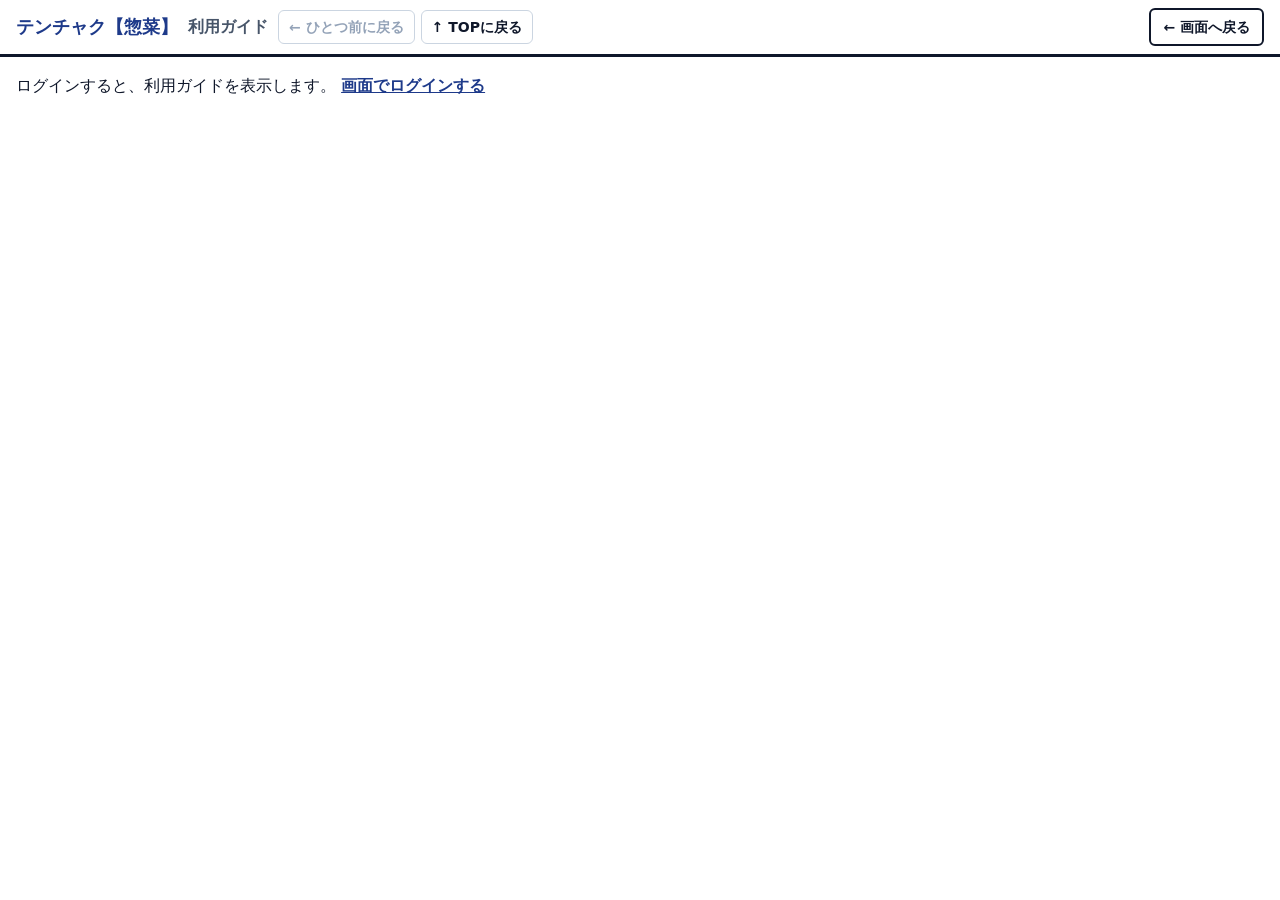
<file: guide.html>
<!doctype html>
<html lang="ja">
<head>
  <meta charset="utf-8">
  <meta name="viewport" content="width=device-width, initial-scale=1">
  <meta name="color-scheme" content="light">
  <!-- 利用ガイドの入れ物（v2.12・v2.13 で待つ間のハチと、戻る・TOP を上の帯に）。本文（言葉）はここに置かない＝ログインの後に窓口（getGuide）から、その人の役割の節だけを受け取る。
       写真は作り物のデータで撮った物だけ（guide-img・tests/guide_shots.js が作る）。外の部品は読まない（ハチの部品も同じ所の写し）。 -->
  <meta http-equiv="Content-Security-Policy" content="default-src 'self'; script-src 'self'; style-src 'self'; connect-src 'self' https://script.google.com https://script.googleusercontent.com; img-src 'self' data:; object-src 'none'; base-uri 'none'; form-action 'none'">
  <meta name="referrer" content="no-referrer">
  <title>テンチャク【惣菜】利用ガイド</title>
  <link rel="stylesheet" href="mitsubachi.css?v=0.3.1">
  <link rel="stylesheet" href="guide.css?v=2.13">
  <script src="mitsubachi.js?v=0.3.1" defer></script>
  <script src="guide-img/figs.js?v=2.13" defer></script>
  <script src="guide.js?v=2.13" defer></script>
</head>
<body class="guide-page">
  <header class="gtop">
    <a class="gbrand" href="index.html">テンチャク【惣菜】</a><span class="gname">利用ガイド</span>
    <!-- ひとつ前に戻る・TOP（v2.13）: 上の帯の中に置く（サイドの目次や本文を送っても、いつも同じ所で押せる＝原則0） -->
    <nav class="gnav" aria-label="戻る">
      <button type="button" id="g-back" disabled>← ひとつ前に戻る</button>
      <button type="button" id="g-top">↑ TOPに戻る</button>
    </nav>
    <span class="gwho" id="guide-who" hidden></span>
    <span class="gspacer"></span>
    <a class="gbtn" href="index.html">← 画面へ<span class="g-wide">戻る</span></a>
  </header>
  <div class="guide-scroll" id="guide-scroll">
    <div id="guide-status" class="guide-status" role="status"><span class="guide-status-text">読み込んでいます…</span></div>
    <div id="guide-root" class="guide-layout" hidden>
      <aside class="guide-side">
        <nav id="guide-toc" class="guide-toc" aria-label="目次"></nav>
      </aside>
      <main id="guide-content" class="guide-content"></main>
    </div>
  </div>
  <div id="g-toast" class="gtoast" role="status" hidden></div>
</body>
</html>
</file>
<file: mitsubachi.css>
/* >>> mitsubachi 0.3.1・正の印 90ba258c78c4・mitsubachi.css の写し（_共通\ミツバチ から make_copies.py が書く・手で直さない） <<< */
/* ミツバチの共通部品の見た目 0.3.1（段0・2026-11-24／0.3.0＝待ちのハチが 8 の字に飛ぶ・0.3.1＝8 の字で奥へ行って手前へ戻る・2026-11-25）— 正はこのファイル（Desktop\ClaudeCode\_共通\ミツバチ\mitsubachi.css）。写しは make_copies.py が作る・手で直さない。
   色は画面（ホスト）の言葉を借りる: --mb-surface・--mb-ink・--mb-muted・--mb-line・--mb-btn-bg・--mb-btn-ink・--mb-btn-edge。無ければ下の既定（はちみつの黄）。
   蜂の絵の色（はちみつの黄・こげ茶の線）は全システムで同じ。字体は画面の物（外から読む字体は使わない）。 */
.mb-wait, .mb-err, .mb-empty, .mb-done, .mb-pick {
  --mb-s: var(--mb-surface, #fff); --mb-i: var(--mb-ink, #2b2418); --mb-m: var(--mb-muted, #5d5444);
  --mb-l: var(--mb-line, #e4e0d2); --mb-bb: var(--mb-btn-bg, #f0b531); --mb-bi: var(--mb-btn-ink, #3b2a1a); --mb-be: var(--mb-btn-edge, #c98a06);
  color: var(--mb-i); font: inherit; line-height: 1.55;
}
.mb-bee { display: inline-block; flex: none; line-height: 0; }
.mb-bee svg { display: block; width: 100%; height: 100%; overflow: visible; }
.mb-s24 { width: 24px; height: 24px; } .mb-s32 { width: 32px; height: 32px; } .mb-s48 { width: 48px; height: 48px; } .mb-s56 { width: 56px; height: 56px; }
.mb-s64 { width: 64px; height: 64px; } .mb-s96 { width: 96px; height: 96px; } .mb-s128 { width: 128px; height: 128px; }
/* 濃い色の帯の上では、クリーム色の丸を敷く（線の色が地に沈まない） */
.mb-halo { border-radius: 50%; background: #fff6dc; box-shadow: 0 0 0 2px rgba(255, 246, 220, .6); padding: 2px; box-sizing: content-box; }

/* ---------- 待ち（字が先・蜂は横に添える） ---------- */
.mb-wait { display: flex; align-items: center; gap: 10px; padding: 6px 16px 6px 6px; }
.mb-stage { position: relative; flex: none; width: 64px; height: 74px; }
.mb-fly { position: absolute; left: 4px; top: 6px; width: 56px; height: 56px; will-change: transform; }
.mb-v { position: absolute; inset: 0; }
.mb-v svg { width: 100%; height: 100%; display: block; overflow: visible; }
.mb-f { position: absolute; inset: 0; will-change: opacity; }
.mb-f1 { opacity: 0; }
.mb-shadow { position: absolute; left: 16px; bottom: 2px; width: 32px; height: 7px; border-radius: 50%; background: rgba(60, 40, 10, .14); will-change: transform; }
/* 8 の字に飛ぶ（0.3.0）: 飛ぶ所は横 136px・縦 90px。ハチ（48px）は真ん中から左右 40px・上下 14px の 8 の字を回る（動きは mitsubachi.js の transform と opacity だけ）
   0.3.1: 奥へ行って手前へ戻る（大きさ 0.70〜1.15 倍・奥は少し淡く）。影は地面の上で、手前は大きく濃く下へ・奥は小さく淡く上へ（濃さは opacity で 0.45〜1） */
.mb-loop { width: 136px; height: 90px; }
.mb-loop .mb-fly { left: 44px; top: 17px; width: 48px; height: 48px; will-change: transform, opacity; }
.mb-loop .mb-shadow { left: 52px; bottom: 5px; width: 32px; height: 6px; background: rgba(60, 40, 10, .2); will-change: transform, opacity; }
/* 飛ぶ絵の版（0.3.1）: 窓（80px・はみ出しを切る）から1枚だけ見せる。版は 3 行（横向き・斜め後ろ・斜め前）× 2 列（羽の角度）。
   行は mitsubachi.js が版を縦に・羽ばたきは横にずらす（transform だけ）。1枚は 48px で、80px の升の真ん中（羽や触角のはみ出しが隣の升に入らない） */
.mb-loop .mb-win { position: absolute; left: -16px; top: -16px; width: 80px; height: 80px; overflow: hidden; }
.mb-loop .mb-rows, .mb-loop .mb-cols { position: absolute; left: 0; top: 0; width: 160px; height: 240px; will-change: transform; }
.mb-loop .mb-cell { position: absolute; width: 48px; height: 48px; }
.mb-loop .mb-cell svg { width: 100%; height: 100%; display: block; overflow: visible; }
.mb-loop .mb-r0 { top: 16px; } .mb-loop .mb-r1 { top: 96px; } .mb-loop .mb-r2 { top: 176px; }
.mb-loop .mb-k0 { left: 16px; } .mb-loop .mb-k1 { left: 96px; }
.mb-rest { display: none; position: absolute; left: 4px; top: 6px; width: 56px; height: 56px; }
.mb-rest svg { width: 100%; height: 100%; display: block; overflow: visible; }
.mb-wtxt { display: grid; gap: 2px; min-width: 12em; max-width: 30em; }
.mb-cap { font-weight: 700; font-size: 15px; }
.mb-wait .mb-sub { font-size: 13.5px; color: var(--mb-m); min-height: 1.55em; }
.mb-slow .mb-sub { color: var(--mb-i); font-weight: 700; }
/* 動きなし（端末の「動きを減らす」・setMotion(false)）: 止めた正面の1枚・影は出さない（飛ぶ所は 0.2.0 と同じ 64×74 に縮める） */
.mb-still .mb-shadow, .mb-noanim .mb-shadow { display: none; }
.mb-still .mb-loop, .mb-noanim .mb-loop { width: 64px; height: 74px; }
.mb-still .mb-loop .mb-fly, .mb-noanim .mb-loop .mb-fly { display: none; }
.mb-still .mb-rest, .mb-noanim .mb-rest { display: block; }
.mb-still .mb-f1, .mb-noanim .mb-f1 { opacity: 0; }
.mb-still .mb-f0, .mb-noanim .mb-f0 { opacity: 1; }
/* 巣（本当の進み具合があるときだけ・縦に置く） */
.mb-wait-comb { display: grid; justify-items: center; padding: 8px 12px 10px; }
.mb-wait-comb .mb-wtxt { justify-items: center; text-align: center; }
.mb-comb { position: relative; width: min(100%, 220px); }
.mb-comb svg { display: block; width: 100%; height: auto; }
.mb-hx { fill: none; stroke: var(--mb-l); stroke-width: 3; stroke-linejoin: round; }
.mb-hf { fill: #f5be3c; stroke: #d9961a; stroke-width: 2; stroke-linejoin: round; transform-box: fill-box; transform-origin: center; transform: scale(0); transition: transform .45s cubic-bezier(.3, 1.6, .5, 1); }
.mb-hf.on { transform: scale(1); }
.mb-still .mb-hf { transition: none; }
.mb-flyer { position: absolute; transform: translate(-50%, -50%); transition: left .5s cubic-bezier(.4, 1.3, .5, 1), top .5s cubic-bezier(.4, 1.3, .5, 1); }
.mb-still .mb-flyer { transition: none; }
.mb-pct { font-weight: 800; font-size: 20px; font-variant-numeric: tabular-nums; }

/* ---------- エラー・空・できた ---------- */
.mb-err, .mb-empty { display: flex; align-items: center; gap: 14px; padding: 12px 16px 12px 12px; }
.mb-txt { display: grid; gap: 3px; justify-items: start; min-width: 0; max-width: 34em; }
.mb-ttl { font-weight: 800; font-size: 16px; }
.mb-err .mb-sub, .mb-empty .mb-sub { font-size: 14px; color: var(--mb-m); text-align: left; }
.mb-acts { display: flex; flex-wrap: wrap; gap: 8px; margin-top: 6px; }
.mb-btn { font: inherit; font-weight: 700; font-size: 14.5px; color: var(--mb-bi); background: var(--mb-bb); border: 1px solid var(--mb-be); border-radius: 8px; padding: 6px 18px; min-height: 40px; white-space: nowrap; cursor: pointer; }
.mb-empty .mb-btn { margin-top: 6px; }
.mb-btn:hover:not(:disabled) { filter: brightness(1.06); }
.mb-btn:disabled { opacity: .55; cursor: default; }
.mb-btn:focus-visible, .mb-pick-btn:focus-visible { outline: 3px solid #1d4ed8; outline-offset: 2px; }
.mb-btn-ghost { background: transparent; color: var(--mb-i); border: 1.5px solid var(--mb-l); }
.mb-wob { animation: mb-wob .5s ease-in-out 2; }
@keyframes mb-wob { 25% { transform: translateX(-4px) rotate(-5deg) } 75% { transform: translateX(4px) rotate(5deg) } }
.mb-done { display: inline-flex; align-items: center; gap: 8px; }
.mb-hop { animation: mb-hop .7s ease-out 1; }
@keyframes mb-hop { 30% { transform: translateY(-12px) scale(1.08) } 60% { transform: translateY(0) scale(.96) } }

/* ---------- 絵の案を選ぶ所（ハチ：もふ／むぎわら） ---------- */
.mb-pick { display: inline-flex; align-items: center; gap: 6px; flex-wrap: wrap; }
.mb-pick-label { font-weight: 700; font-size: 14px; }
.mb-pick-btn { display: inline-flex; align-items: center; gap: 4px; min-height: 40px; padding: 2px 10px 2px 4px; font: inherit; font-size: 14px; color: var(--mb-i); background: var(--mb-s); border: 1.5px solid var(--mb-l); border-radius: 999px; cursor: pointer; }
.mb-pick-btn:hover { border-color: var(--mb-be); }
.mb-pick-btn[aria-pressed="true"] { background: #fff4d6; border: 2px solid var(--mb-be); font-weight: 700; }
.mb-pick-btn[aria-pressed="true"]::after { content: "✓"; margin-left: 2px; }
/* 止まって見える訳（端末の「動きを減らす」がオンの時だけ） */
.mb-pick-note { margin: 4px 0 0; font-size: 13px; line-height: 1.45; color: var(--mb-muted, #5d5444); white-space: normal; max-width: 24em; }
.mb-pick-note[hidden] { display: none; }

@media (prefers-reduced-motion: reduce) {
  .mb-wob, .mb-hop { animation: none !important; }
  .mb-hf, .mb-flyer { transition: none !important; }
}
/* 印刷: 絵は出さない（字は残す） */
@media print {
  .mb-bee, .mb-stage, .mb-comb .mb-flyer, .mb-pick, .mb-pick-note { display: none !important; }
}
</file>
<file: guide.css>
/* テンチャク【惣菜】利用ガイド（v2.12・v2.13 で戻る・TOP を上の帯へ・待つ間のハチ）。全システム共通の型: 左に目次・右に本文・双方向に連動。上の帯に「ひとつ前に戻る」「TOPに戻る」。
   節ごとに、まず図（作り物のデータの写真に番号の丸／流れの箱）。文は図の補い。色はアプリの画面と同じ（紺・青のマス・橙の印） */
:root { --brand: #1e3a8a; --brand-soft: #dbeafe; --ink: #0f172a; --ink2: #475569; --line: #e2e8f0; --line2: #cbd5e1; --bg: #f1f5f9; --mark: #c2410c; --land: #e0f2fe; }
* { box-sizing: border-box; }
html, body { margin: 0; height: 100%; }
body.guide-page { display: flex; flex-direction: column; height: 100vh; overflow: hidden; background: var(--bg); color: var(--ink); font-family: "Noto Sans JP", "Yu Gothic UI", "Meiryo", system-ui, sans-serif; font-size: 16px; line-height: 1.6; }

/* 上の帯（名前は1か所・ボタンは文字の幅） */
.gtop { flex: none; display: flex; align-items: center; gap: 10px; padding: 8px 16px; background: #fff; border-bottom: 3px solid var(--ink); }
.gbrand { font-size: 18px; font-weight: 900; color: var(--brand); text-decoration: none; white-space: nowrap; }
.gname { font-weight: 700; color: var(--ink2); white-space: nowrap; }
.gwho { font-size: 13px; font-weight: 700; color: var(--brand); background: var(--brand-soft); border: 1.5px solid var(--brand); border-radius: 999px; padding: 1px 10px; white-space: nowrap; }
.gspacer { flex: 1; }
.gbtn { display: inline-flex; align-items: center; padding: 6px 12px; border: 2px solid var(--ink); border-radius: 6px; background: #fff; color: var(--ink); font-weight: 700; font-size: 14px; text-decoration: none; white-space: nowrap; }
.gbtn:hover { background: var(--bg); }
/* ひとつ前に戻る・TOP（v2.13）: 上の帯の中・名前のすぐ右（目次・本文を送っても動かない） */
.gnav { display: flex; gap: 6px; align-items: center; }
.gnav button { padding: 5px 10px; border: 1.5px solid var(--line2); border-radius: 6px; background: #fff; color: var(--ink); font: inherit; font-size: 14px; font-weight: 700; cursor: pointer; white-space: nowrap; }
.gnav button:hover:not(:disabled) { background: var(--bg); }
.gnav button:disabled { color: #94a3b8; cursor: default; }

.guide-scroll { flex: 1; min-height: 0; overflow: auto; background: #fff; }
.guide-status { padding: 16px; margin: 0; }
.guide-status a { color: var(--brand); font-weight: 700; }
/* 窓口の返事を待つ間（v2.13）: 本文の場所の真ん中にハチのカード（.wait-place＝番号表 0.2.8 と同じ型）。部品が読めない端末は回る印と字 */
.guide-status.is-wait { padding: 0; height: 100%; display: flex; }
.wait-place { flex: 1; min-height: 100%; display: flex; align-items: center; justify-content: center; padding: 16px;
  --mb-surface: #fff; --mb-ink: var(--ink); --mb-muted: var(--ink2); --mb-line: var(--line2); --mb-btn-bg: #2563eb; --mb-btn-ink: #fff; --mb-btn-edge: var(--ink); }
.wait-place .mb-wait, .wait-place .mb-err { background: #fff; border: 1px solid var(--line2); border-radius: 12px; box-shadow: 0 4px 12px rgba(0, 0, 0, .08); max-width: min(560px, 100%); }
.guide-status.is-loading::before { content: ''; display: inline-block; width: 14px; height: 14px; margin-right: 8px; vertical-align: -2px; border: 2px solid var(--line2); border-top-color: var(--brand); border-radius: 50%; animation: gspin .8s linear infinite; }
@keyframes gspin { to { transform: rotate(360deg); } }
.guide-layout { display: grid; grid-template-columns: 250px minmax(0, 1fr); gap: 28px; margin: 0; padding: 14px 16px 0; } /* v2.13: 1920 でも横幅を使い切る（前は最大 1400px で右が 276px 空いた）。文の行だけは長くしない（下の .gnotes） */
.guide-content { padding-bottom: 80px; } /* 下の余白は本文の側に（.guide-layout に置くと、いちばん下で左の列が押し上げられて「戻る」が隠れる） */
.guide-side { position: sticky; top: 8px; align-self: start; max-height: calc(100vh - 80px); display: flex; flex-direction: column; gap: 8px; }

.guide-toc { display: flex; flex-direction: column; gap: 2px; overflow: auto; min-height: 0; }
.guide-toc a { display: flex; gap: 6px; padding: 4px 10px; line-height: 1.4; border-radius: 6px; color: var(--ink); text-decoration: none; border-left: 4px solid transparent; font-size: 15px; }
.guide-toc a .tn { color: var(--ink2); font-variant-numeric: tabular-nums; min-width: 1.6em; }
.guide-toc a:hover { background: var(--bg); }
.guide-toc a.is-current { background: var(--brand-soft); border-left-color: var(--brand); font-weight: 700; }
.guide-toc .tgroup { margin: 10px 0 2px; padding: 0 10px; font-size: 13px; font-weight: 700; color: var(--ink2); }

.guide-section { border-top: 1px solid var(--line); padding: 18px 0 22px; content-visibility: auto; contain-intrinsic-size: auto 600px; } /* 画面の外の節は描かない（開く速さ）。印刷では全部描く */
.guide-section:first-of-type { border-top: 0; padding-top: 6px; }
.guide-section h2 { display: flex; align-items: baseline; gap: 10px; font-size: 21px; margin: 0 0 12px; }
.guide-section h2::before { content: attr(data-n); display: inline-flex; align-items: center; justify-content: center; min-width: 30px; height: 30px; padding: 0 6px; border-radius: 6px; background: var(--brand); color: #fff; font-size: 16px; } /* 番号は台本が data-n で振る（content-visibility の節では CSS の数え上げが 1 に戻る） */
.guide-section .gfor-tag { font-size: 13px; font-weight: 700; color: var(--brand); border: 1.5px solid var(--brand); border-radius: 999px; padding: 0 8px; }
.guide-section.is-landing { animation: guide-land 1.6s ease-out; }
@keyframes guide-land { from { background: var(--land); } to { background: transparent; } }

/* 番号の丸（写真の上・手順の頭・流れの箱で同じ形・同じ色） */
.gnum { display: inline-flex; align-items: center; justify-content: center; width: 24px; height: 24px; border-radius: 50%; background: var(--mark); color: #fff; font-weight: 800; font-size: 14px; line-height: 1; box-shadow: 0 0 0 2px #fff, 0 1px 4px rgba(0, 0, 0, .35); flex: none; }

/* 写真＋手順（横長の写真は手順が下に回る・細い写真は手順が横に並ぶ＝丸と説明を目を動かさずに見比べる） */
.gpair { display: flex; flex-wrap: wrap; gap: 10px 22px; align-items: flex-start; }
.gshot { margin: 0; flex: 1 1 100%; min-width: 0; }
.gpair.is-side .gshot { flex: 0 1 calc(var(--gw) + 28px); max-width: 62%; }
.gpair.is-side .gsteps { grid-template-columns: minmax(0, 1fr); }
.gshot-scroll { overflow-x: auto; padding: 14px; background: #eef1f5; border-radius: 10px; }
.gshot-frame { position: relative; width: 100%; max-width: var(--gw, 100%); margin: 0 auto; container-type: inline-size; }
.gshot-frame img { display: block; width: 100%; height: auto; border: 1px solid var(--line2); border-radius: 4px; background: #fff; box-shadow: 0 2px 8px rgba(0, 0, 0, .12); }
.gshot.is-zoom .gshot-frame { width: var(--gw); max-width: none; }
.gshot-frame .gmark { position: absolute; transform: translate(-50%, -50%); z-index: 2; transition: transform .12s; }
.gshot-frame .gmark.is-hot { transform: translate(-50%, -50%) scale(1.3); background: #9a3412; }
.gbox { position: absolute; z-index: 1; border: 3px solid var(--mark); border-radius: 5px; background: rgba(194, 65, 12, .08); opacity: 0; transition: opacity .12s; pointer-events: none; }
.gbox.is-hot { opacity: 1; }
.gcap { display: flex; flex-wrap: wrap; gap: 6px 12px; align-items: center; justify-content: space-between; font-size: 14px; color: var(--ink2); margin-top: 4px; }
.gzoom { min-height: 36px; padding: 4px 12px; border: 1.5px solid var(--line2); border-radius: 6px; background: #fff; font: inherit; font-size: 14px; font-weight: 700; cursor: pointer; }
.gsteps { list-style: none; margin: 0; padding: 0; flex: 1 1 280px; display: grid; grid-template-columns: repeat(auto-fill, minmax(270px, 1fr)); gap: 4px 18px; align-content: start; }
.gsteps li { position: relative; padding: 5px 8px 5px 38px; border-radius: 7px; font-size: 16px; line-height: 1.45; color: var(--ink2); cursor: default; }
.gsteps li .gnum { position: absolute; left: 6px; top: 5px; }
.gsteps li strong { color: var(--ink); font-size: 16px; margin-right: 6px; }
.gsteps li.is-hot { background: #fff1e6; }
.gnotes { margin: 12px 0 0; padding-left: 1.3em; max-width: 60em; }
.gnotes li { margin-bottom: 4px; font-size: 16px; }

/* 流れの箱 */
.gflow-list { list-style: none; margin: 0; padding: 4px 0 0 10px; display: flex; flex-wrap: wrap; gap: 14px 30px; align-items: stretch; }
.gflow-step { position: relative; flex: 1 1 170px; max-width: 300px; display: flex; flex-direction: column; align-items: flex-start; gap: 6px; padding: 14px 12px 12px; border: 1px solid #bcd3e6; border-radius: 10px; background: #f6f9fc; }
.gflow-step > .gnum { position: absolute; top: -10px; left: -10px; }
.gflow-step:not(:last-child)::after { content: '→'; position: absolute; right: -25px; top: 50%; transform: translateY(-50%); font-size: 20px; font-weight: 700; color: var(--ink2); }
.gflow-step strong { font-size: 16px; }
.gflow-t { font-size: 15px; color: var(--ink2); }
.gflow-ui { display: flex; align-items: center; min-height: 40px; }

/* 画面の部品の見本（色と字はアプリの画面と同じ・押せない見本） */
.gui-btn { display: inline-flex; align-items: center; padding: 6px 12px; border: 2px solid var(--ink); border-radius: 6px; background: #fff; font-weight: 700; font-size: 14px; white-space: nowrap; box-shadow: 2px 2px 0 var(--ink); }
.gui-btn.is-primary { background: #2563eb; color: #fff; }
.gui-file { display: inline-flex; align-items: center; gap: 6px; border: 1px solid var(--line2); border-radius: 6px; background: #fff; padding: 3px 8px; font-size: 13.5px; overflow-wrap: anywhere; }
.gui-file i { display: inline-flex; align-items: center; justify-content: center; width: 20px; height: 20px; border-radius: 3px; background: #1d6f42; color: #fff; font: 700 13px sans-serif; font-style: normal; flex: none; }
.gui-file.is-sheet i { background: #0f9d58; }
.gui-paper { display: inline-flex; flex-direction: column; gap: 4px; width: 46px; height: 38px; padding: 6px 7px; border: 1px solid var(--line2); background: #fff; box-shadow: 2px 2px 0 #d1d5db; }
.gui-paper i { display: block; height: 3px; background: #9ca3af; border-radius: 2px; }
.gui-paper i:first-child { background: var(--brand); }
.gui-cells { display: inline-grid; grid-template-columns: repeat(4, 22px); gap: 2px; }
.gui-cells span { height: 16px; border: 1px solid #1e40af; background: #dbeafe; border-radius: 2px; }
.gui-cells span:nth-child(3n) { background: #fff; border-color: var(--line2); }

/* このアカウントでできること（表）。見出しの行と左の列は、送っても残る（ui_design_principles 原則4） */
.gtable { border-collapse: separate; border-spacing: 0; width: 100%; max-width: 760px; font-size: 16px; margin-top: 4px; }
.gtable th, .gtable td { padding: 7px 10px; border-bottom: 1px solid var(--line); text-align: left; vertical-align: top; background: #fff; }
.gtable thead th { position: sticky; top: var(--gtable-top, 0px); z-index: 2; background: #e2e8f0; font-size: 15px; }
.gtable tbody th { position: sticky; left: 0; z-index: 1; font-weight: 700; }
.gtable thead th:first-child { left: 0; z-index: 3; }

.gtable .ggo { display: inline-flex; align-items: center; min-height: 32px; margin-left: 8px; padding: 2px 10px; border: 1.5px solid var(--brand); border-radius: 999px; background: #fff; color: var(--brand); font: inherit; font-size: 14px; font-weight: 700; cursor: pointer; white-space: nowrap; }
.gtable .ggo:hover { background: var(--brand-soft); }
.gtable tbody tr.is-go { cursor: pointer; }
.gtable tbody tr.is-go:hover th, .gtable tbody tr.is-go:hover td { background: #f8fafc; }

/* 節「待つ間のハチの絵」（v2.13）: 出る3つの場面（止まった絵に番号の丸）・選ぶ所・見本の入口 */
.gbee-scenes { list-style: none; margin: 0; padding: 4px 0 0 10px; display: flex; flex-wrap: wrap; gap: 14px 22px; }
.gbee-scene { position: relative; flex: 1 1 200px; max-width: 300px; display: grid; grid-template-columns: 56px minmax(0, 1fr); column-gap: 10px; align-items: center; padding: 12px; border: 1px solid #e8d49a; border-radius: 10px; background: #fffdf5; }
.gbee-scene > .gnum { position: absolute; top: -10px; left: -10px; }
.gbee-scene > .mb-bee { grid-row: 1 / span 2; }
.gbee-scene strong { font-size: 16px; }
.gbee-t { font-size: 15px; color: var(--ink2); line-height: 1.45; }
.gbee-pick { margin-top: 14px; padding: 10px 12px; border: 1px dashed var(--line2); border-radius: 10px; display: flex; flex-wrap: wrap; align-items: center; gap: 8px 16px; --mb-ink: var(--ink); --mb-line: var(--line2); --mb-btn-edge: var(--brand); }
.gbee-pick-title { margin: 0; font-weight: 700; width: 100%; }
.gbee-pick .mb-pick-note { width: 100%; }
.gbee-demo { display: inline-flex; align-items: center; min-height: 40px; padding: 4px 14px; border: 2px solid var(--brand); border-radius: 8px; color: var(--brand); font-weight: 700; text-decoration: none; background: #fff; }
.gbee-demo:hover { background: var(--brand-soft); }
.gbee-demo-t { font-size: 14px; color: var(--ink2); }
/* 生成AIを使ったことの明示（社内の生成AI利用ガイドライン 6.(4)・いちばん最後に小さく） */
.gcredit { margin: 28px 0 0; text-align: right; font-size: 12px; color: #64748b; }
/* 移った先の知らせ（1.4 秒で消える）。着いた見出しに重ならないよう、下に出す */
.gtoast { position: fixed; bottom: 24px; left: 50%; transform: translateX(-50%); z-index: 50; background: var(--ink); color: #fff; padding: 6px 14px; border-radius: 999px; font-size: 14px; font-weight: 700; box-shadow: 0 4px 12px rgba(0, 0, 0, .25); pointer-events: none; }

@media (max-width: 440px) { .gbrand { display: none; } } /* とても狭い幅: 名前の代わりに「利用ガイド」を残す（何のページかを先に） */
@media (max-width: 760px) {
  /* 上の帯は1行のまま、幅 320 でもはみ出さない（名前は縮めて省く・ボタンは「← 画面へ」） */
  .gtop { padding: 6px 12px; gap: 6px; }
  .g-wide { display: none; }
  .gbrand { font-size: 14px; min-width: 0; overflow: hidden; text-overflow: ellipsis; }
  .gname { font-size: 15px; color: var(--ink); }
  .gwho { font-size: 13px; padding: 0 8px; }
  .gbtn { min-height: 40px; font-size: 14px; padding: 4px 10px; }
  .guide-layout { grid-template-columns: minmax(0, 1fr); gap: 8px; padding: 0 12px; }
  .gtop { flex-wrap: wrap; }
  .gnav { order: 5; width: 100%; } /* 狭い幅: 戻る・TOP は上の帯の2行目（いつも見える・本文に重ねない） */
  .gnav button { flex: 1; min-height: 44px; font-size: 15px; padding: 4px 9px; }
  .guide-side { position: sticky; top: 0; z-index: 5; max-height: none; background: #fff; margin: 0 -12px; padding: 8px 12px 6px; border-bottom: 1px solid var(--line); }
  /* 目次は1行の帯にして上に残す（最初の画面を本文に空ける・いまの所がいつも見える） */
  .guide-toc { flex-direction: row; flex-wrap: nowrap; gap: 4px; overflow-x: auto; scrollbar-width: thin; }
  .guide-toc a { flex: none; align-items: center; min-height: 40px; border: 1px solid var(--line2); border-radius: 999px; padding: 3px 12px; font-size: 15px; white-space: nowrap; }
  .guide-toc a.is-current { border-color: var(--brand); }
  .guide-toc .tgroup { display: none; }
  .gbee-scene { max-width: none; }
  .gpair.is-side .gshot { max-width: 100%; }
  .gshot-scroll { padding: 10px; }
  .gflow-list { flex-direction: column; gap: 24px; padding-left: 10px; }
  .gflow-step { flex: none; max-width: none; }
  .gflow-step:not(:last-child)::after { content: '↓'; right: auto; left: 50%; top: auto; bottom: -24px; transform: translateX(-50%); }
  .guide-section h2 { font-size: 19px; }
}
@media print {
  .guide-side, .gtop, .gzoom, .gtoast { display: none !important; }
  .guide-layout { display: block; } .guide-scroll { overflow: visible; } body.guide-page { height: auto; overflow: visible; display: block; }
  .guide-section { content-visibility: visible; }
  .guide-section, .gshot, .gflow-step { break-inside: avoid; }
  .gshot-scroll { background: none; padding: 10px; }
}
@media (prefers-reduced-motion: reduce) { .guide-section.is-landing { animation-duration: .8s; } }
</file>
